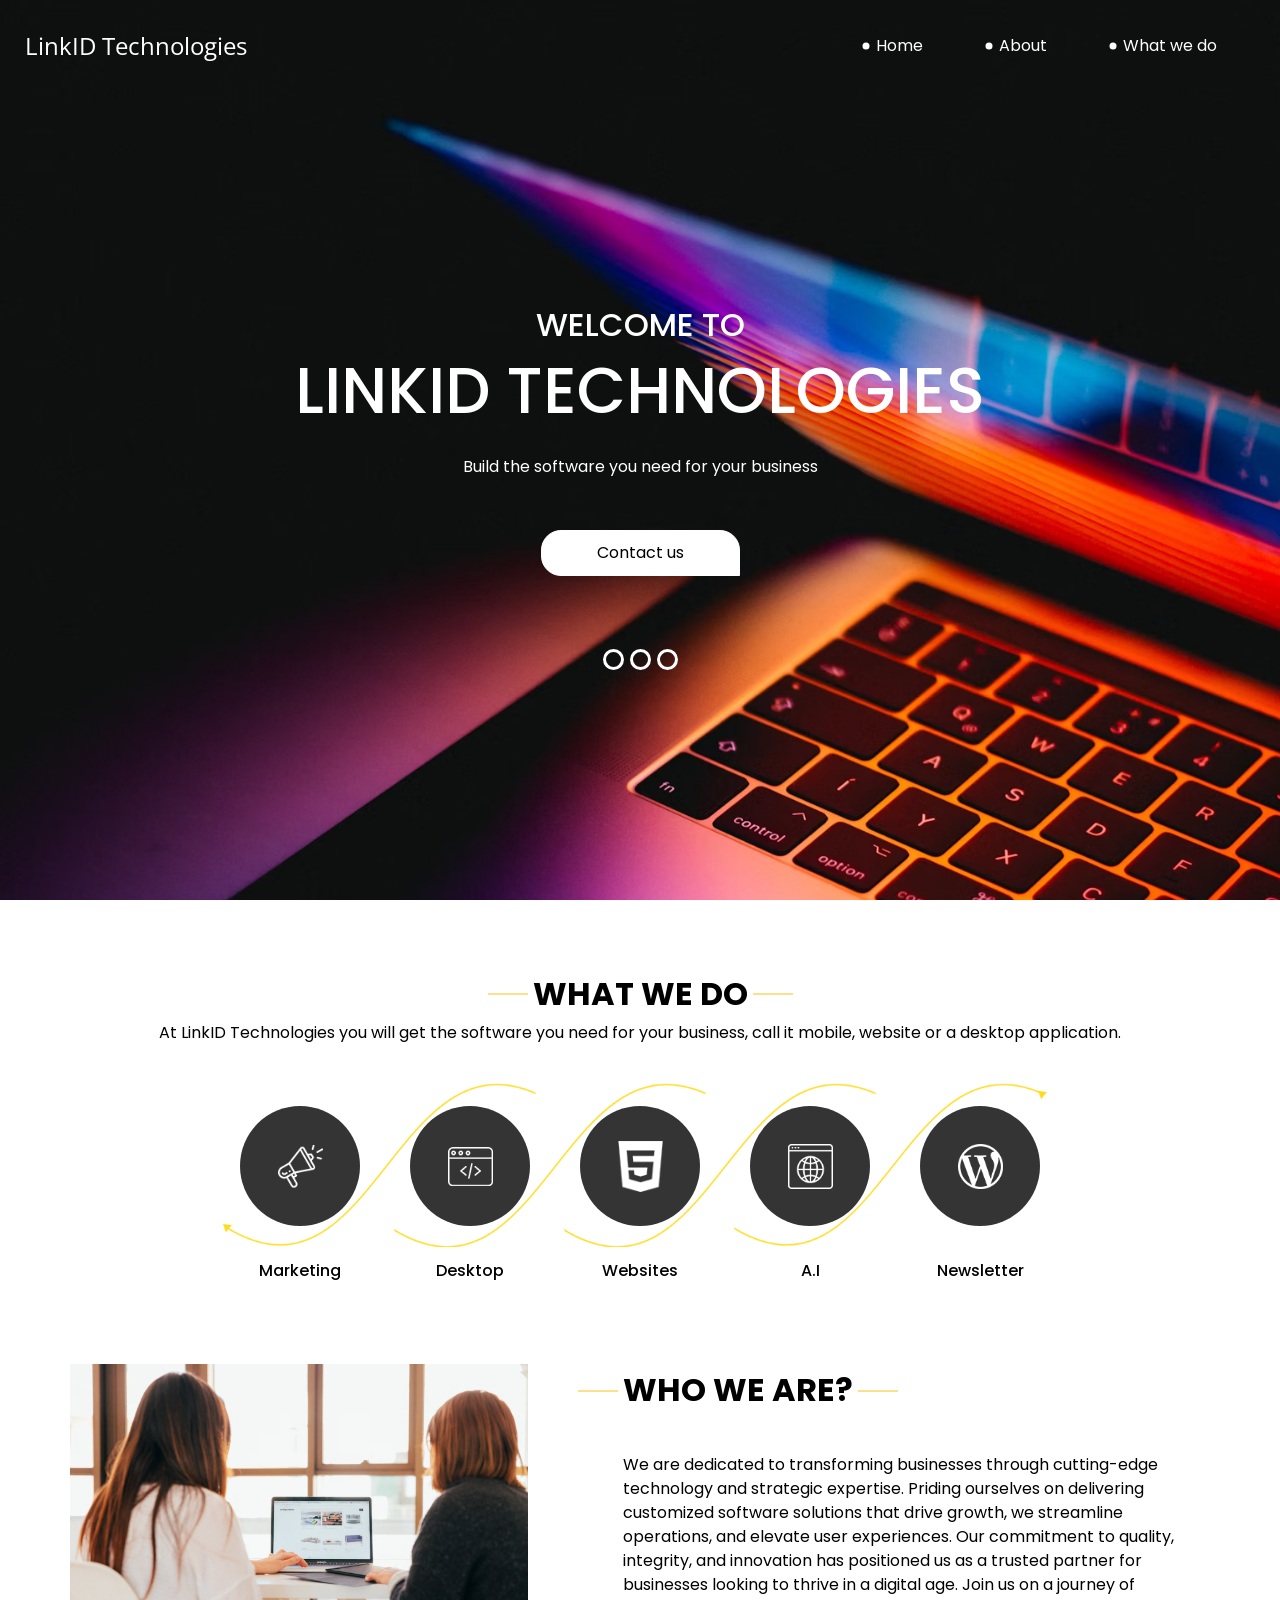
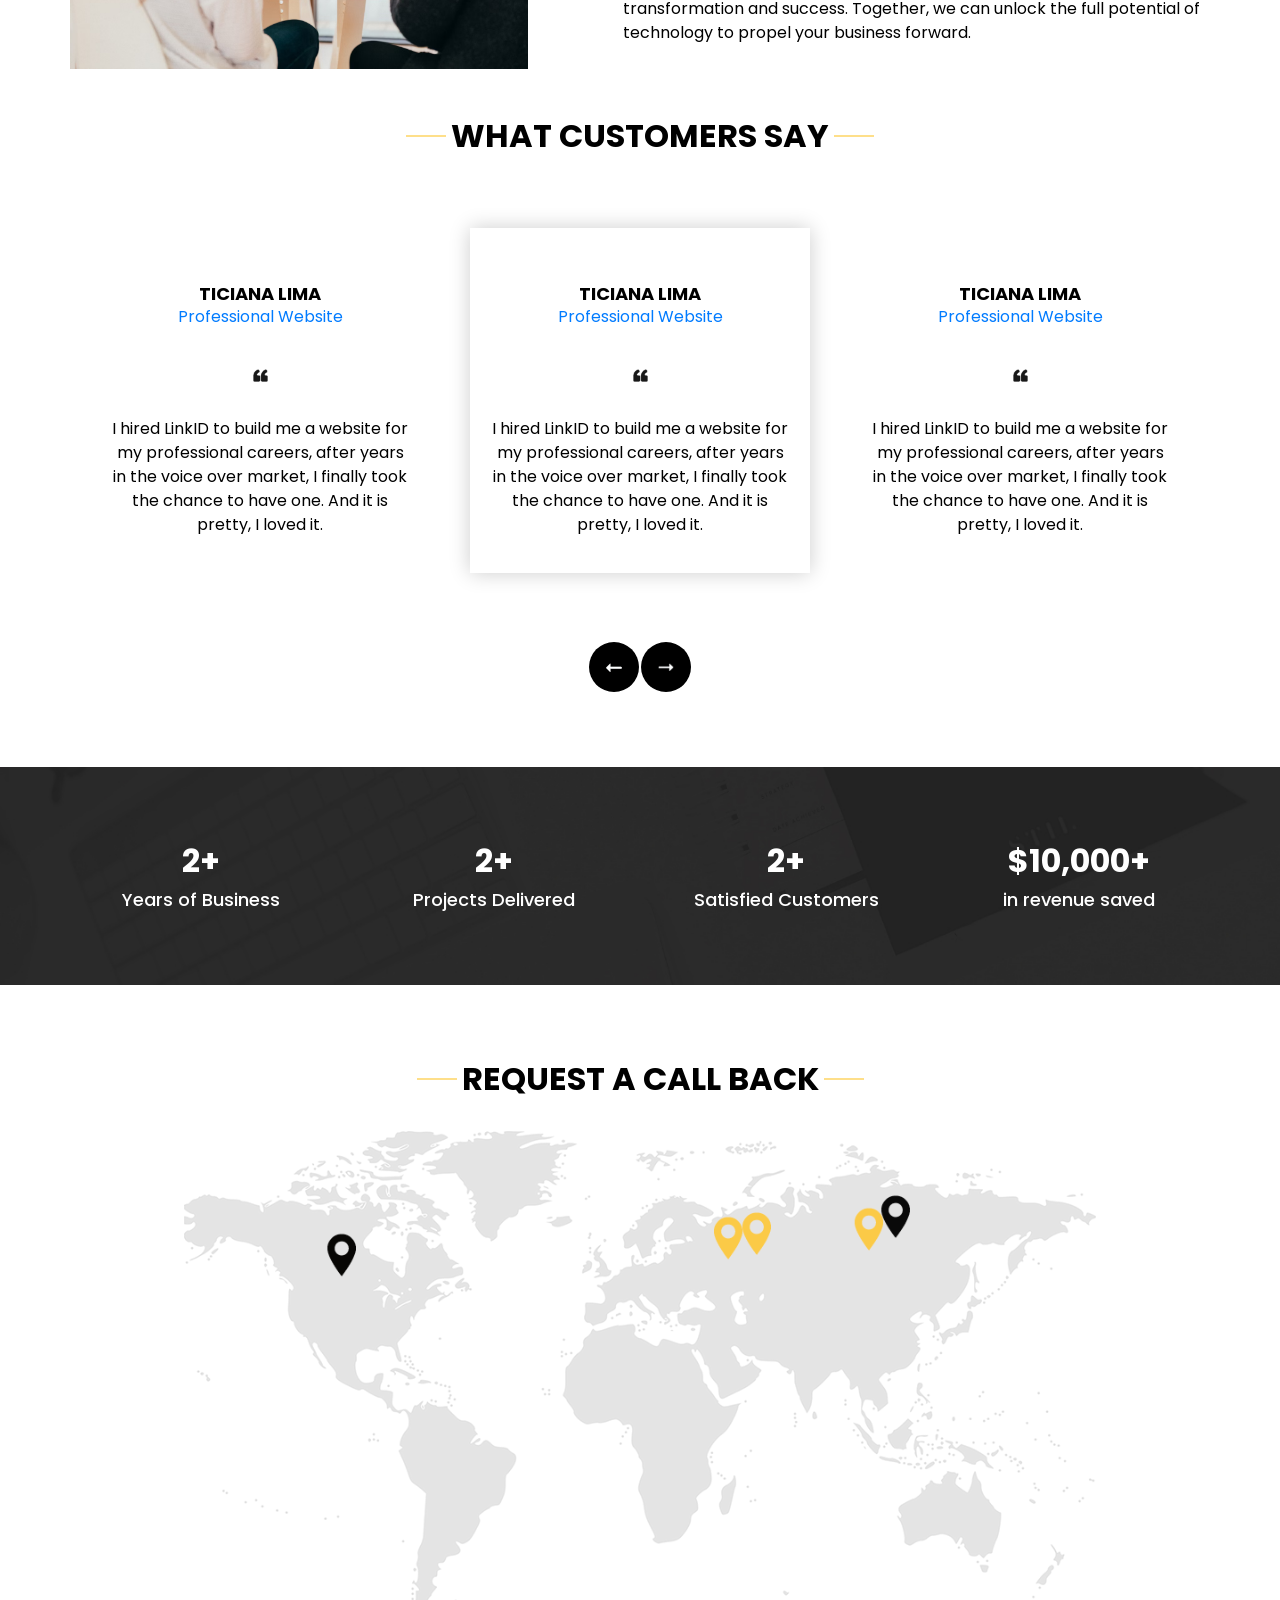
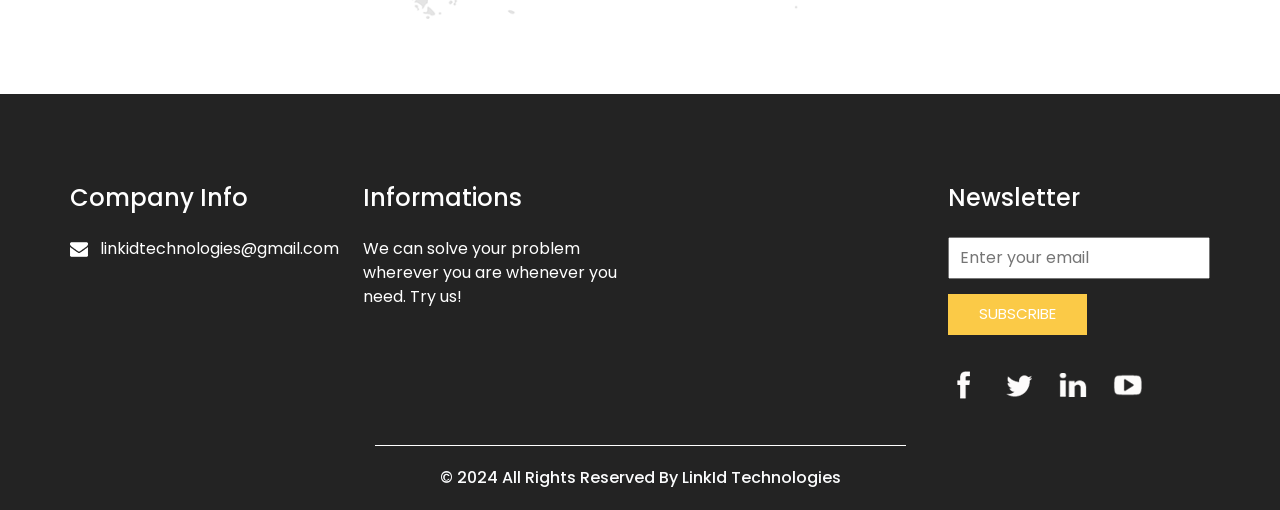
<file: index.html>
<!DOCTYPE html>
<html>

<head>
  <!-- Basic -->
  <meta charset="utf-8" />
  <meta http-equiv="X-UA-Compatible" content="IE=edge" />
  <!-- Mobile Metas -->
  <meta name="viewport" content="width=device-width, initial-scale=1, shrink-to-fit=no" />
  <!-- Site Metas -->
  <meta name="keywords" content="" />
  <meta name="description" content="" />
  <meta name="author" content="" />

  <title>LinkID Technologies</title>

  <!-- slider stylesheet -->
  <!-- slider stylesheet -->
  <link rel="stylesheet" type="text/css" href="https://cdnjs.cloudflare.com/ajax/libs/OwlCarousel2/2.3.4/assets/owl.carousel.min.css" />

  <!-- bootstrap core css -->
  <link rel="stylesheet" type="text/css" href="css/bootstrap.css" />

  <!-- fonts style -->
  <link href="https://fonts.googleapis.com/css?family=Open+Sans:400,700|Poppins:400,700&display=swap" rel="stylesheet">
  <!-- Custom styles for this template -->
  <link href="css/style.css" rel="stylesheet" />
  <!-- responsive style -->
  <link href="css/responsive.css" rel="stylesheet" />
</head>

<body>
  <div class="hero_area">
    <!-- header section strats -->
    <header class="header_section">
      <div class="container-fluid">
        <nav class="navbar navbar-expand-lg custom_nav-container pt-3">
          <a class="navbar-brand" href="index.html">
            <span>
              LinkID Technologies
            </span>
          </a>
          <button class="navbar-toggler" type="button" data-toggle="collapse" data-target="#navbarSupportedContent" aria-controls="navbarSupportedContent" aria-expanded="false" aria-label="Toggle navigation">
            <span class="navbar-toggler-icon"></span>
          </button>

          <div class="collapse navbar-collapse" id="navbarSupportedContent">
            <div class="d-flex ml-auto flex-column flex-lg-row align-items-center">
              <ul class="navbar-nav  ">
                <li class="nav-item active">
                  <a class="nav-link" href="index.html">Home <span class="sr-only">(current)</span></a>
                </li>
                <li class="nav-item">
                  <a class="nav-link" href="#who_section_id"> About </a>
                </li>
                <li class="nav-item">
                  <a class="nav-link" href="#do_section_id"> What we do </a>
                </li>
                <!-- <li class="nav-item">
                  <a class="nav-link" href="portfolio.html"> Portfolio </a>
                </li> -->
                <!-- <li class="nav-item">
                  <a class="nav-link" href="contact.html">Contact us</a>
                </li> -->
              </ul>
              <!-- <div class="user_option">
                <a href="">
                  <img src="images/user.png" alt="">
                </a>
                <form class="form-inline my-2 my-lg-0 ml-0 ml-lg-4 mb-3 mb-lg-0">
                  <button class="btn  my-2 my-sm-0 nav_search-btn" type="submit"></button>
                </form>
              </div> -->
            </div>
          </div>
        </nav>
      </div>
    </header>
    <!-- end header section -->
    <!-- slider section -->
    <section class=" slider_section position-relative">
      <div class="container">
        <div id="carouselExampleIndicators" class="carousel slide" data-ride="carousel">
          <ol class="carousel-indicators">
            <li data-target="#carouselExampleIndicators" data-slide-to="0" class="active"></li>
            <li data-target="#carouselExampleIndicators" data-slide-to="1"></li>
            <li data-target="#carouselExampleIndicators" data-slide-to="2"></li>
          </ol>
          <div class="carousel-inner">
            <div class="carousel-item active">
              <div class="row">
                <div class="col">
                  <div class="detail-box">
                    <div>
                      <h2>
                        Welcome to
                      </h2>
                      <h1>
                        LinkID Technologies
                      </h1>
                      <p>
                        Build the software you need for your business
                      </p>
                      <div class="">
                        <a href="">
                          Contact us
                        </a>
                      </div>
                    </div>
                  </div>
                </div>
              </div>
            </div>
          <!-- Repeat the carrousel items for more -->
          </div>
        </div>

      </div>
    </section>
    <!-- end slider section -->
  </div>

  <!-- do section -->

  <section id="do_section_id" class="do_section layout_padding">
    <div class="container">
      <div class="heading_container">
        <h2>
          What we do
        </h2>
        <p>
          At LinkID Technologies you will get the software you need for your business, call it mobile, website or a desktop application.
        </p>
      </div>
      <div class="do_container">
        <div class="box arrow-start arrow_bg">
          <div class="img-box">
            <img src="images/d-1.png" alt="">
          </div>
          <div class="detail-box">
            <h6>
              Marketing
            </h6>
          </div>
        </div>
        <div class="box arrow-middle arrow_bg">
          <div class="img-box">
            <img src="images/d-2.png" alt="">
          </div>
          <div class="detail-box">
            <h6>
              Desktop
            </h6>
          </div>
        </div>
        <div class="box arrow-middle arrow_bg">
          <div class="img-box">
            <img src="images/d-3.png" alt="">
          </div>
          <div class="detail-box">
            <h6>
              Websites
            </h6>
          </div>
        </div>
        <div class="box arrow-end arrow_bg">
          <div class="img-box">
            <img src="images/d-4.png" alt="">
          </div>
          <div class="detail-box">
            <h6>
              A.I
            </h6>
          </div>
        </div>
        <div class="box">
          <div class="img-box">
            <img src="images/d-5.png" alt="">
          </div>
          <div class="detail-box">
            <h6>
              Newsletter
            </h6>
          </div>
        </div>
      </div>
    </div>
  </section>

  <!-- end do section -->

  <!-- who section -->

  <section id="who_section_id" class="who_section ">
    <div class="container">
      <div class="row">
        <div class="col-md-5">
          <div class="img-box">
            <img src="images/people-looking-at-screen.avif" alt="">
          </div>
        </div>
        <div class="col-md-7">
          <div class="detail-box">
            <div class="heading_container">
              <h2>
                WHO WE ARE?
              </h2>
            </div>
            <p>
              We are dedicated to transforming businesses through cutting-edge technology and strategic expertise.
              Priding ourselves on delivering customized software solutions that drive growth, we streamline operations, and elevate user experiences. 
              Our commitment to quality, integrity, and innovation has positioned us as a trusted partner for businesses looking to thrive in a digital age.
              Join us on a journey of transformation and success. 
              Together, we can unlock the full potential of technology to propel your business forward.
            </p>
            <div>
              <!-- <a href="">
                Read More
              </a> -->
            </div>
          </div>
        </div>
      </div>
    </div>
  </section>

  <!-- end who section -->


  <!-- work section -->
  <!-- <section class="work_section layout_padding">
    <div class="container">
      <div class="heading_container">
        <h2>
          CREATIVE WORKS
        </h2>
        <p>
          consectetur adipiscing elit, sed do eiusmod tempor incididunt ut labore et dolore magna aliqua. Ut enim ad
          minim veniam, quis nostrud exercitation
        </p>
      </div>
      <div class="work_container layout_padding2">
        <div class="box b-1">
          <img src="images/w-1.png" alt="">
        </div>
        <div class="box b-2">
          <img src="images/w-2.png" alt="">

        </div>
        <div class="box b-3">
          <img src="images/w-3.png" alt="">

        </div>
        <div class="box b-4">
          <img src="images/w-4.png" alt="">

        </div>
      </div>
    </div>
  </section> -->

  <!-- end work section -->

  <!-- client section -->
  <br>  <br> 
  <section class="client_section">
    <div class="container">
      <div class="heading_container">
        <h2>
          WHAT CUSTOMERS SAY
        </h2>
      </div>
      <div class="carousel-wrap ">
        <div class="owl-carousel">
          <div class="item">
            <div class="box">
              <div class="img-box">
                <!-- <img src="images/c-1.png" alt=""> -->
              </div>
              <div class="detail-box">
                <h5> Ticiana Lima <br>
                  <span>
                    <a href="https://ticianalima.com" target="_blank"> Professional Website </a>
                  </span>
                </h5>
                <img src="images/quote.png" alt="">
                <p>
                  I hired LinkID to build me a website for my professional careers, after years in the voice over market, I finally took the chance to have one. And it is pretty, I loved it.
                </p>
              </div>
            </div>
          </div>
          <!--
          <div class="item">
            <div class="box">
              <div class="img-box">
                <img src="images/c-2.png" alt="">
              </div>
              <div class="detail-box">
                <h5> Antheros <br>
                  <span>
                    Device Management System
                  </span>
                </h5>
                <img src="images/quote.png" alt="">
                <p>
                  We looked out for LinkID for a device management system, the company had a short time notice to develop the software and yet they were capable of doing so. I'm pretty satisfied.
                </p>
              </div>
            </div>
          </div>
          <div class="item">
            <div class="box">
              <div class="img-box">
                <img src="images/c-3.png" alt="">
              </div>
              <div class="detail-box">
                <h5>
                  Tempor incididunt <br>
                  <span>
                    Dipiscing elit
                  </span>
                </h5>
                <img src="images/quote.png" alt="">
                <p>
                  Dipiscing elit, sed do eiusmod tempor incididunt ut labore et dolore magna aliqua. Ut enim ad minim
                </p>
              </div>
            </div>
          </div> -->
        </div>
      </div>
    </div>
  </section>

  <!-- end client section -->

  <!-- target section -->
  <section class="target_section layout_padding2">
    <div class="container">
      <div class="row">
        <div class="col-md-3 col-sm-6">
          <div class="detail-box">
            <h2>
              2+
            </h2>
            <h5>
              Years of Business
            </h5>
          </div>
        </div>
        <div class="col-md-3 col-sm-6">
          <div class="detail-box">
            <h2>
              2+
            </h2>
            <h5>
              Projects Delivered
            </h5>
          </div>
        </div>
        <div class="col-md-3 col-sm-6">
          <div class="detail-box">
            <h2>
              2+
            </h2>
            <h5>
              Satisfied Customers
            </h5>
          </div>
        </div>
        <div class="col-md-3 col-sm-6">
          <div class="detail-box">
            <h2>
              $10,000+
            </h2>
            <h5>
              in revenue saved
            </h5>
          </div>
        </div>
      </div>
    </div>
  </section>

  <!-- end target section -->


  <!-- contact section -->

  <section class="contact_section layout_padding">
    <div class="container">

      <div class="heading_container">
        <h2>
          Request A Call Back
        </h2>
      </div>
      <!-- <div class="">
        <div class="">
          <div class="row">
            <div class="col-md-9 mx-auto">
              <div class="contact-form">
                <form action="">
                  <div>
                    <input type="text" placeholder="Full Name ">
                  </div>
                  <div>
                    <input type="text" placeholder="Phone Number">
                  </div>
                  <div>
                    <input type="email" placeholder="Email Address">
                  </div>
                  <div>
                    <input type="text" placeholder="Message" class="input_message">
                  </div>
                  <div class="d-flex justify-content-center">
                    <button type="submit" class="btn_on-hover">
                      Send
                    </button>
                  </div>
                </form>
              </div>
            </div>
          </div>
        </div>
      </div> -->
      <div class="map_img-box">
        <img src="images/map-img.png" alt="">
      </div>
    </div>
  </section>

  <script async src="https://pagead2.googlesyndication.com/pagead/js/adsbygoogle.js?client=ca-pub-5070538055350311"
  crossorigin="anonymous"></script>
  <!-- end contact section -->


  <!-- info section -->
  <section class="info_section ">
    <div class="container">
      <div class="row">
        <div class="col-md-3">
          <div class="info_contact">
            <h5>
              Company Info
            </h5>
            <!-- <div>
              <div class="img-box">
                <img src="images/location-white.png" width="18px" alt="">
              </div>
              <p>
                Address
              </p>
            </div> -->
            <!-- <div>
              <div class="img-box">
                <img src="images/telephone-white.png" width="12px" alt="">
              </div>
              <p>
                +55 88 9 9669 2296
              </p>
            </div> -->
            <div>
              <div class="img-box">
                <img src="images/envelope-white.png" width="18px" alt="">
              </div>
              <p>
                linkidtechnologies@gmail.com
              </p>
            </div>
          </div>
        </div>
        <div class="col-md-3">
          <div class="info_info">
            <h5>
              Informations
            </h5>
            <p>
              We can solve your problem wherever you are whenever you need. Try us!
            </p>
          </div>
        </div>

        <div class="col-md-3">
          <!-- <div class="info_insta">
            <h5>
              Instagram
            </h5>
            <div class="insta_container">
              <div>
                <a href="">
                  <div class="insta-box b-1">
                    <img src="images/insta.png" alt="">
                  </div>
                </a>
                <a href="">
                  <div class="insta-box b-2">
                    <img src="images/insta.png" alt="">
                  </div>
                </a>
              </div>

              <div>
                <a href="">
                  <div class="insta-box b-3">
                    <img src="images/insta.png" alt="">
                  </div>
                </a>
                <a href="">
                  <div class="insta-box b-4">
                    <img src="images/insta.png" alt="">
                  </div>
                </a>
              </div>
              <div>
                <a href="">
                  <div class="insta-box b-3">
                    <img src="images/insta.png" alt="">
                  </div>
                </a>
                <a href="">
                  <div class="insta-box b-4">
                    <img src="images/insta.png" alt="">
                  </div>
                </a>
              </div>
            </div>
          </div> -->
        </div>
        <div class="col-md-3">
          <div class="info_form ">
            <h5>
              Newsletter
            </h5>
            <form action="">
              <input type="email" placeholder="Enter your email">
              <button>
                Subscribe
              </button>
            </form>
            <div class="social_box">
              <a href="">
                <img src="images/fb.png" alt="">
              </a>
              <a href="">
                <img src="images/twitter.png" alt="">
              </a>
              <a href="">
                <img src="images/linkedin.png" alt="">
              </a>
              <a href="">
                <img src="images/youtube.png" alt="">
              </a>
            </div>
          </div>
        </div>
      </div>
    </div>
  </section>

  <!-- end info_section -->
  

  <!-- footer section -->
  <section class="container-fluid footer_section">
    <p>
      &copy; 2024 All Rights Reserved By LinkId Technologies
    </p>
  </section>
  <!-- footer section -->

  <script type="text/javascript" src="js/jquery-3.4.1.min.js"></script>
  <script type="text/javascript" src="js/bootstrap.js"></script>
  <script type="text/javascript" src="https://cdnjs.cloudflare.com/ajax/libs/OwlCarousel2/2.3.4/owl.carousel.min.js">
  </script>
  <!-- owl carousel script 
    -->
  <script type="text/javascript">
    $(".owl-carousel").owlCarousel({
      loop: true,
      margin: 0,
      navText: [],
      center: true,
      autoplay: true,
      autoplayHoverPause: true,
      responsive: {
        0: {
          items: 1
        },
        1000: {
          items: 3
        }
      }
    });
  </script>
  <!-- end owl carousel script -->

</body>

</html>
</file>
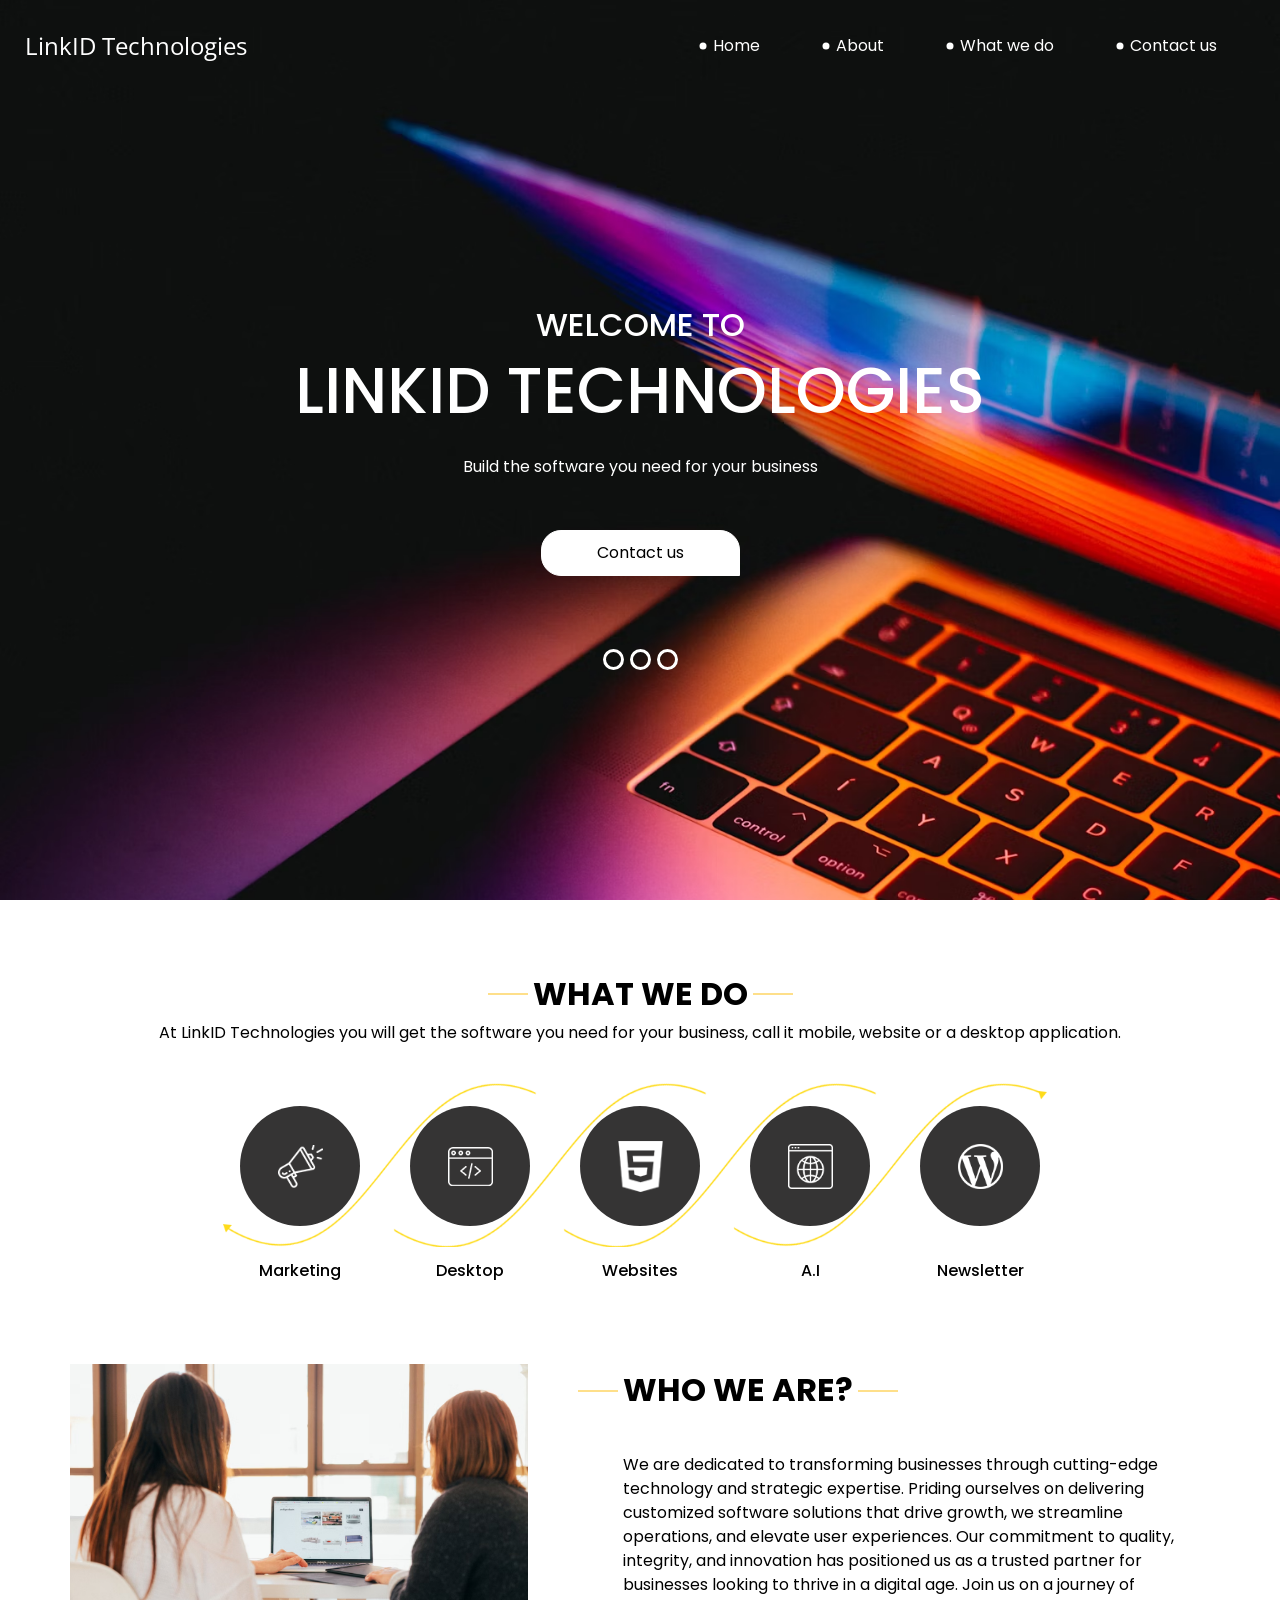
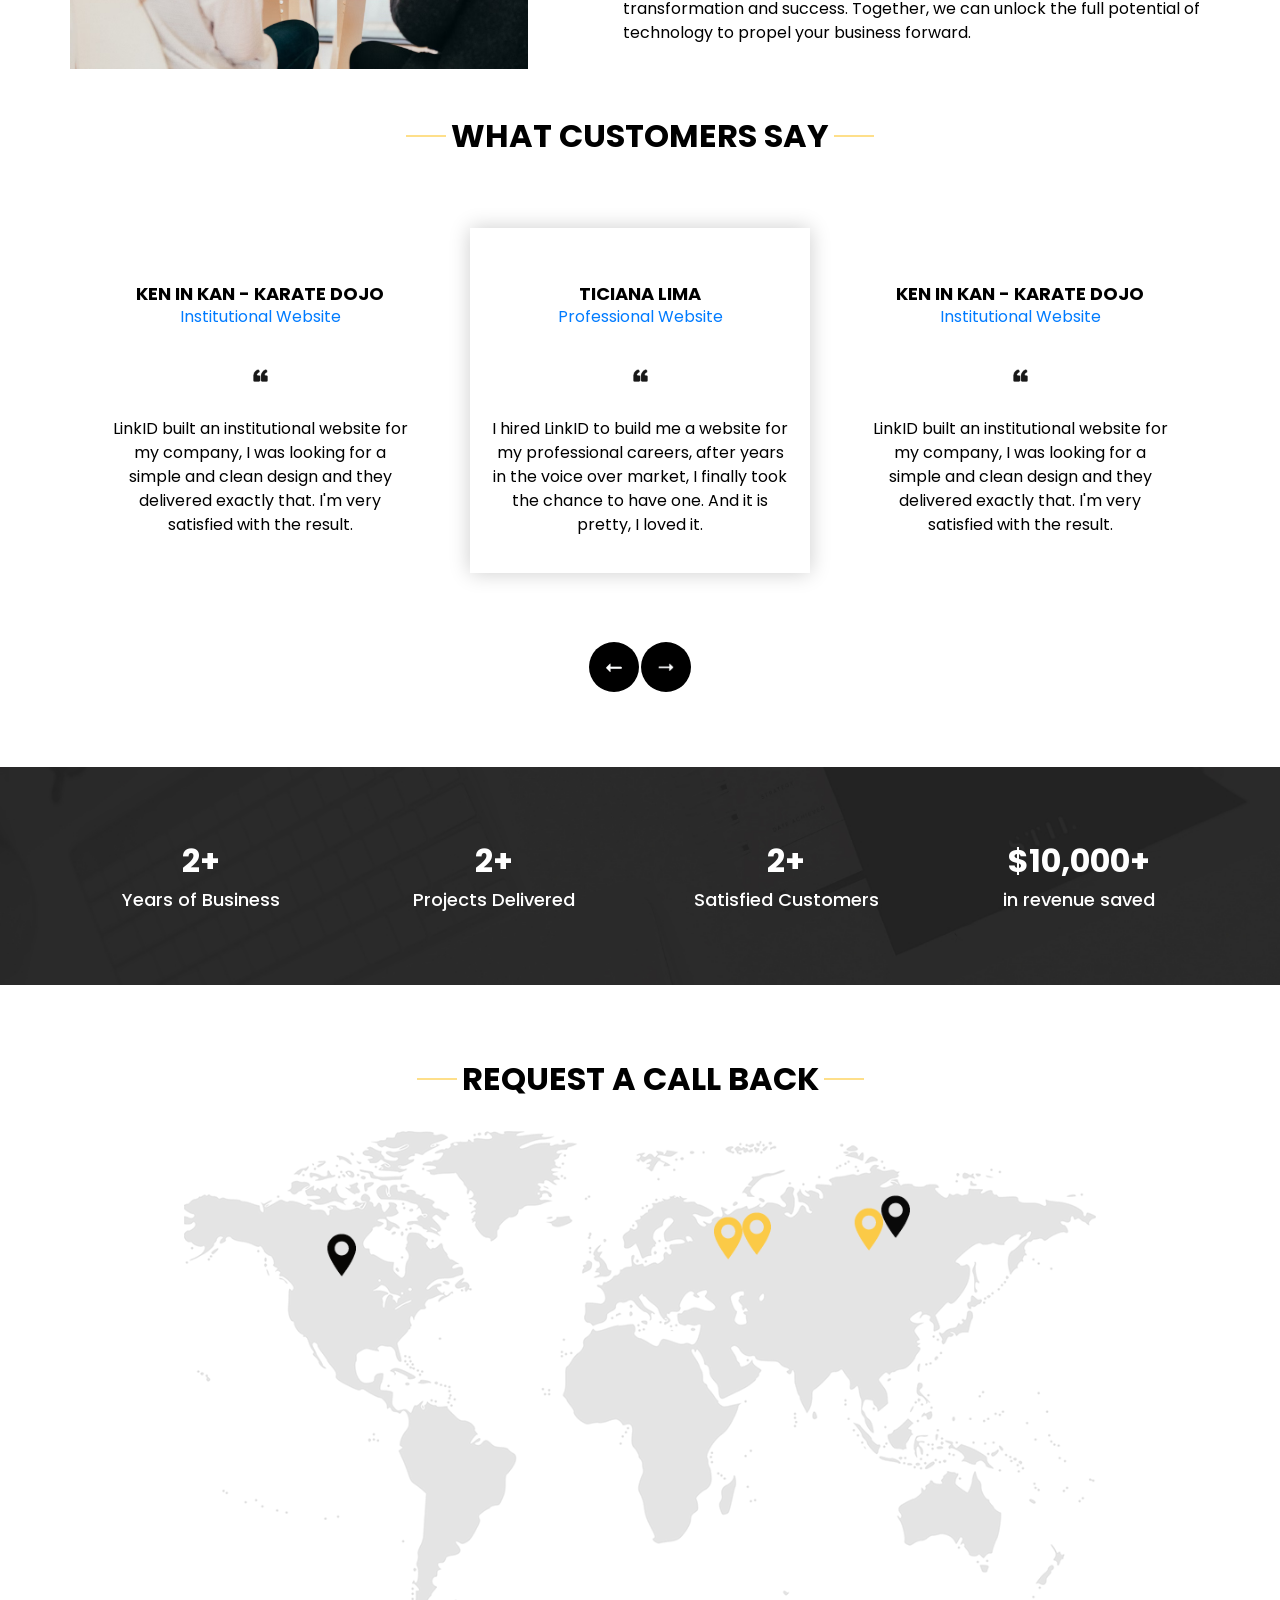
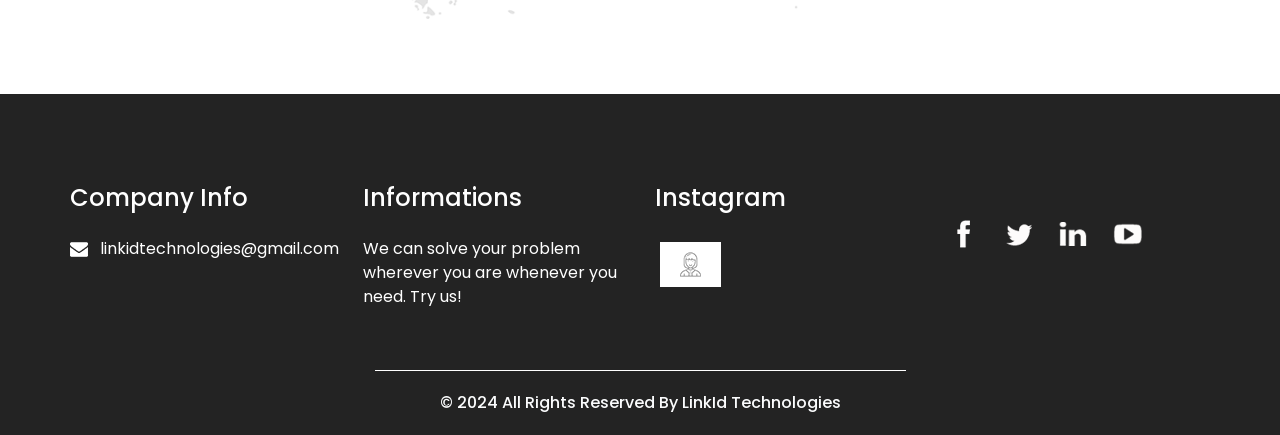
<file: frontend/index.html>
<!DOCTYPE html>
<html>

<head>
  <!-- Basic -->
  <meta charset="utf-8" />
  <meta http-equiv="X-UA-Compatible" content="IE=edge" />
  <!-- Mobile Metas -->
  <meta name="viewport" content="width=device-width, initial-scale=1, shrink-to-fit=no" />
  <!-- Site Metas -->
  <meta name="keywords" content="" />
  <meta name="description" content="" />
  <meta name="author" content="" />

  <title>LinkID Technologies</title>

  <!-- slider stylesheet -->
  <!-- slider stylesheet -->
  <link rel="stylesheet" type="text/css" href="https://cdnjs.cloudflare.com/ajax/libs/OwlCarousel2/2.3.4/assets/owl.carousel.min.css" />

  <!-- bootstrap core css -->
  <link rel="stylesheet" type="text/css" href="css/bootstrap.css" />

  <!-- fonts style -->
  <link href="https://fonts.googleapis.com/css?family=Open+Sans:400,700|Poppins:400,700&display=swap" rel="stylesheet">
  <!-- Custom styles for this template -->
  <link href="css/style.css" rel="stylesheet" />
  <!-- responsive style -->
  <link href="css/responsive.css" rel="stylesheet" />
</head>

<body>
  <div class="hero_area">
    <!-- header section strats -->
    <header class="header_section">
      <div class="container-fluid">
        <nav class="navbar navbar-expand-lg custom_nav-container pt-3">
          <a class="navbar-brand" href="index.html">
            <span>
              LinkID Technologies
            </span>
          </a>
          <button class="navbar-toggler" type="button" data-toggle="collapse" data-target="#navbarSupportedContent" aria-controls="navbarSupportedContent" aria-expanded="false" aria-label="Toggle navigation">
            <span class="navbar-toggler-icon"></span>
          </button>

          <div class="collapse navbar-collapse" id="navbarSupportedContent">
            <div class="d-flex ml-auto flex-column flex-lg-row align-items-center">
              <ul class="navbar-nav  ">
                <li class="nav-item active">
                  <a class="nav-link" href="index.html">Home <span class="sr-only">(current)</span></a>
                </li>
                <li class="nav-item">
                  <a class="nav-link" href="#who_section_id"> About </a>
                </li>
                <li class="nav-item">
                  <a class="nav-link" href="#do_section_id"> What we do </a>
                </li>
                <!-- <li class="nav-item">
                  <a class="nav-link" href="portfolio.html"> Portfolio </a>
                </li> -->
                <li class="nav-item">
                  <a class="nav-link" href="contact.html">Contact us</a>
                </li>
              </ul>
              <!-- <div class="user_option">
                <a href="">
                  <img src="images/user.png" alt="">
                </a>
                <form class="form-inline my-2 my-lg-0 ml-0 ml-lg-4 mb-3 mb-lg-0">
                  <button class="btn  my-2 my-sm-0 nav_search-btn" type="submit"></button>
                </form>
              </div> -->
            </div>
          </div>
        </nav>
      </div>
    </header>
    <!-- end header section -->
    <!-- slider section -->
    <section class=" slider_section position-relative">
      <div class="container">
        <div id="carouselExampleIndicators" class="carousel slide" data-ride="carousel">
          <ol class="carousel-indicators">
            <li data-target="#carouselExampleIndicators" data-slide-to="0" class="active"></li>
            <li data-target="#carouselExampleIndicators" data-slide-to="1"></li>
            <li data-target="#carouselExampleIndicators" data-slide-to="2"></li>
          </ol>
          <div class="carousel-inner">
            <div class="carousel-item active">
              <div class="row">
                <div class="col">
                  <div class="detail-box">
                    <div>
                      <h2>
                        Welcome to
                      </h2>
                      <h1>
                        LinkID Technologies
                      </h1>
                      <p>
                        Build the software you need for your business
                      </p>
                      <div class="">
                        <a href="contact.html">
                          Contact us
                        </a>
                      </div>
                    </div>
                  </div>
                </div>
              </div>
            </div>
          <!-- Repeat the carrousel items for more -->
          </div>
        </div>

      </div>
    </section>
    <!-- end slider section -->
  </div>

  <!-- do section -->

  <section id="do_section_id" class="do_section layout_padding">
    <div class="container">
      <div class="heading_container">
        <h2>
          What we do
        </h2>
        <p>
          At LinkID Technologies you will get the software you need for your business, call it mobile, website or a desktop application.
        </p>
      </div>
      <div class="do_container">
        <div class="box arrow-start arrow_bg">
          <div class="img-box">
            <img src="images/d-1.png" alt="">
          </div>
          <div class="detail-box">
            <h6>
              Marketing
            </h6>
          </div>
        </div>
        <div class="box arrow-middle arrow_bg">
          <div class="img-box">
            <img src="images/d-2.png" alt="">
          </div>
          <div class="detail-box">
            <h6>
              Desktop
            </h6>
          </div>
        </div>
        <div class="box arrow-middle arrow_bg">
          <div class="img-box">
            <img src="images/d-3.png" alt="">
          </div>
          <div class="detail-box">
            <h6>
              Websites
            </h6>
          </div>
        </div>
        <div class="box arrow-end arrow_bg">
          <div class="img-box">
            <img src="images/d-4.png" alt="">
          </div>
          <div class="detail-box">
            <h6>
              A.I
            </h6>
          </div>
        </div>
        <div class="box">
          <div class="img-box">
            <img src="images/d-5.png" alt="">
          </div>
          <div class="detail-box">
            <h6>
              Newsletter
            </h6>
          </div>
        </div>
      </div>
    </div>
  </section>

  <!-- end do section -->

  <!-- who section -->

  <section id="who_section_id" class="who_section ">
    <div class="container">
      <div class="row">
        <div class="col-md-5">
          <div class="img-box">
            <img src="images/people-looking-at-screen.avif" alt="">
          </div>
        </div>
        <div class="col-md-7">
          <div class="detail-box">
            <div class="heading_container">
              <h2>
                WHO WE ARE?
              </h2>
            </div>
            <p>
              We are dedicated to transforming businesses through cutting-edge technology and strategic expertise.
              Priding ourselves on delivering customized software solutions that drive growth, we streamline operations, and elevate user experiences. 
              Our commitment to quality, integrity, and innovation has positioned us as a trusted partner for businesses looking to thrive in a digital age.
              Join us on a journey of transformation and success. 
              Together, we can unlock the full potential of technology to propel your business forward.
            </p>
            <div>
              <!-- <a href="">
                Read More
              </a> -->
            </div>
          </div>
        </div>
      </div>
    </div>
  </section>

  <!-- end who section -->


  <!-- work section -->
  <!-- <section class="work_section layout_padding">
    <div class="container">
      <div class="heading_container">
        <h2>
          CREATIVE WORKS
        </h2>
        <p>
          consectetur adipiscing elit, sed do eiusmod tempor incididunt ut labore et dolore magna aliqua. Ut enim ad
          minim veniam, quis nostrud exercitation
        </p>
      </div>
      <div class="work_container layout_padding2">
        <div class="box b-1">
          <img src="images/w-1.png" alt="">
        </div>
        <div class="box b-2">
          <img src="images/w-2.png" alt="">

        </div>
        <div class="box b-3">
          <img src="images/w-3.png" alt="">

        </div>
        <div class="box b-4">
          <img src="images/w-4.png" alt="">

        </div>
      </div>
    </div>
  </section> -->

  <!-- end work section -->

  <!-- client section -->
  <br>  <br> 
  <section class="client_section">
    <div class="container">
      <div class="heading_container">
        <h2>
          WHAT CUSTOMERS SAY
        </h2>
      </div>
      <div class="carousel-wrap ">
        <div class="owl-carousel">
          <div class="item">
            <div class="box">
              <div class="img-box">
                <!-- <img src="images/c-1.png" alt=""> -->
              </div>
              <div class="detail-box">
                <h5> Ticiana Lima <br>
                  <span>
                    <a href="https://ticianalima.com" target="_blank"> Professional Website </a>
                  </span>
                </h5>
                <img src="images/quote.png" alt="">
                <p>
                  I hired LinkID to build me a website for my professional careers, after years in the voice over market, I finally took the chance to have one. And it is pretty, I loved it.
                </p>
              </div>
            </div>
          </div>
          <div class="item">
            <div class="box">
              <div class="img-box">
                <!-- <img src="images/c-1.png" alt=""> -->
              </div>
              <div class="detail-box">
                <h5> Ken In Kan - Karate Dojo<br>
                  <span>
                    <a href="https://keninkan.com.br" target="_blank"> Institutional Website </a>
                  </span>
                </h5>
                <img src="images/quote.png" alt="">
                <p>
                  LinkID built an institutional website for my company, I was looking for a simple and clean design and they delivered exactly that. I'm very satisfied with the result.
                </p>
              </div>
            </div>
          </div>
          <!--
          <div class="item">
            <div class="box">
              <div class="img-box">
                <img src="images/c-2.png" alt="">
              </div>
              <div class="detail-box">
                <h5> Antheros <br>
                  <span>
                    Device Management System
                  </span>
                </h5>
                <img src="images/quote.png" alt="">
                <p>
                  We looked out for LinkID for a device management system, the company had a short time notice to develop the software and yet they were capable of doing so. I'm pretty satisfied.
                </p>
              </div>
            </div>
          </div>
          <div class="item">
            <div class="box">
              <div class="img-box">
                <img src="images/c-3.png" alt="">
              </div>
              <div class="detail-box">
                <h5>
                  Tempor incididunt <br>
                  <span>
                    Dipiscing elit
                  </span>
                </h5>
                <img src="images/quote.png" alt="">
                <p>
                  Dipiscing elit, sed do eiusmod tempor incididunt ut labore et dolore magna aliqua. Ut enim ad minim
                </p>
              </div>
            </div>
          </div> -->
        </div>
      </div>
    </div>
  </section>

  <!-- end client section -->

  <!-- target section -->
  <section class="target_section layout_padding2">
    <div class="container">
      <div class="row">
        <div class="col-md-3 col-sm-6">
          <div class="detail-box">
            <h2>
              2+
            </h2>
            <h5>
              Years of Business
            </h5>
          </div>
        </div>
        <div class="col-md-3 col-sm-6">
          <div class="detail-box">
            <h2>
              2+
            </h2>
            <h5>
              Projects Delivered
            </h5>
          </div>
        </div>
        <div class="col-md-3 col-sm-6">
          <div class="detail-box">
            <h2>
              2+
            </h2>
            <h5>
              Satisfied Customers
            </h5>
          </div>
        </div>
        <div class="col-md-3 col-sm-6">
          <div class="detail-box">
            <h2>
              $10,000+
            </h2>
            <h5>
              in revenue saved
            </h5>
          </div>
        </div>
      </div>
    </div>
  </section>

  <!-- end target section -->


  <!-- contact section -->

  <section class="contact_section layout_padding">
    <div class="container">

      <div class="heading_container">
        <h2>
          Request A Call Back
        </h2>
      </div>
      <!-- <div class="">
        <div class="">
          <div class="row">
            <div class="col-md-9 mx-auto">
              <div class="contact-form">
                <form action="">
                  <div>
                    <input type="text" placeholder="Full Name ">
                  </div>
                  <div>
                    <input type="text" placeholder="Phone Number">
                  </div>
                  <div>
                    <input type="email" placeholder="Email Address">
                  </div>
                  <div>
                    <input type="text" placeholder="Message" class="input_message">
                  </div>
                  <div class="d-flex justify-content-center">
                    <button type="submit" class="btn_on-hover">
                      Send
                    </button>
                  </div>
                </form>
              </div>
            </div>
          </div>
        </div>
      </div> -->
      <div class="map_img-box">
        <img src="images/map-img.png" alt="">
      </div>
    </div>
  </section>

  <script async src="https://pagead2.googlesyndication.com/pagead/js/adsbygoogle.js?client=ca-pub-5070538055350311"
  crossorigin="anonymous"></script>
  <!-- end contact section -->


  <!-- info section -->
  <section class="info_section ">
    <div class="container">
      <div class="row">
        <div class="col-md-3">
          <div class="info_contact">
            <h5>
              Company Info
            </h5>
            <!-- <div>
              <div class="img-box">
                <img src="images/location-white.png" width="18px" alt="">
              </div>
              <p>
                Address
              </p>
            </div> -->
            <!-- <div>
              <div class="img-box">
                <img src="images/telephone-white.png" width="12px" alt="">
              </div>
              <p>
                +55 88 9 9669 2296
              </p>
            </div> -->
            <div>
              <div class="img-box">
                <img src="images/envelope-white.png" width="18px" alt="">
              </div>
              <p>
                linkidtechnologies@gmail.com
              </p>
            </div>
          </div>
        </div>
        <div class="col-md-3">
          <div class="info_info">
            <h5>
              Informations
            </h5>
            <p>
              We can solve your problem wherever you are whenever you need. Try us!
            </p>
          </div>
        </div>

        <div class="col-md-3">
          <div class="info_insta">
            <h5>
              Instagram
            </h5>
            <div class="insta_container">
              <!-- <div>
                <a href="">
                  <div class="insta-box b-1">
                    <img src="images/insta.png" alt="">
                  </div>
                </a>
                <a href="">
                  <div class="insta-box b-2">
                    <img src="images/insta.png" alt="">
                  </div>
                </a>
              </div>

              <div>
                <a href="">
                  <div class="insta-box b-3">
                    <img src="images/insta.png" alt="">
                  </div>
                </a>
                <a href="">
                  <div class="insta-box b-4">
                    <img src="images/insta.png" alt="">
                  </div>
                </a>
              </div> -->
              <div>
                <!-- <a href="">
                  <div class="insta-box b-3">
                    <img src="images/insta.png" alt="">
                  </div>
                </a> -->
                <a href="https://www.instagram.com/linkid.technologies/" target="_blank">
                  <div class="insta-box b-4">
                    <img src="images/insta.png" alt="">
                  </div>
                </a>
              </div>
            </div>
          </div>
        </div>
        <div class="col-md-3">
          <div class="info_form ">
            <div class="social_box">
              <a href="">
                <img src="images/fb.png" alt="">
              </a>
              <a href="">
                <img src="images/twitter.png" alt="">
              </a>
              <a href="">
                <img src="images/linkedin.png" alt="">
              </a>
              <a href="">
                <img src="images/youtube.png" alt="">
              </a>
            </div>
          </div>
        </div>
      </div>
    </div>
  </section>

  <!-- end info_section -->
  

  <!-- footer section -->
  <section class="container-fluid footer_section">
    <p>
      &copy; 2024 All Rights Reserved By LinkId Technologies
    </p>
  </section>
  <!-- footer section -->

  <script type="text/javascript" src="js/jquery-3.4.1.min.js"></script>
  <script type="text/javascript" src="js/bootstrap.js"></script>
  <script type="text/javascript" src="https://cdnjs.cloudflare.com/ajax/libs/OwlCarousel2/2.3.4/owl.carousel.min.js">
  </script>
  <!-- owl carousel script 
    -->
  <script type="text/javascript">
    $(".owl-carousel").owlCarousel({
      loop: true,
      margin: 0,
      navText: [],
      center: true,
      autoplay: true,
      autoplayHoverPause: true,
      responsive: {
        0: {
          items: 1
        },
        1000: {
          items: 3
        }
      }
    });
  </script>
  <!-- end owl carousel script -->

</body>

</html>
</file>
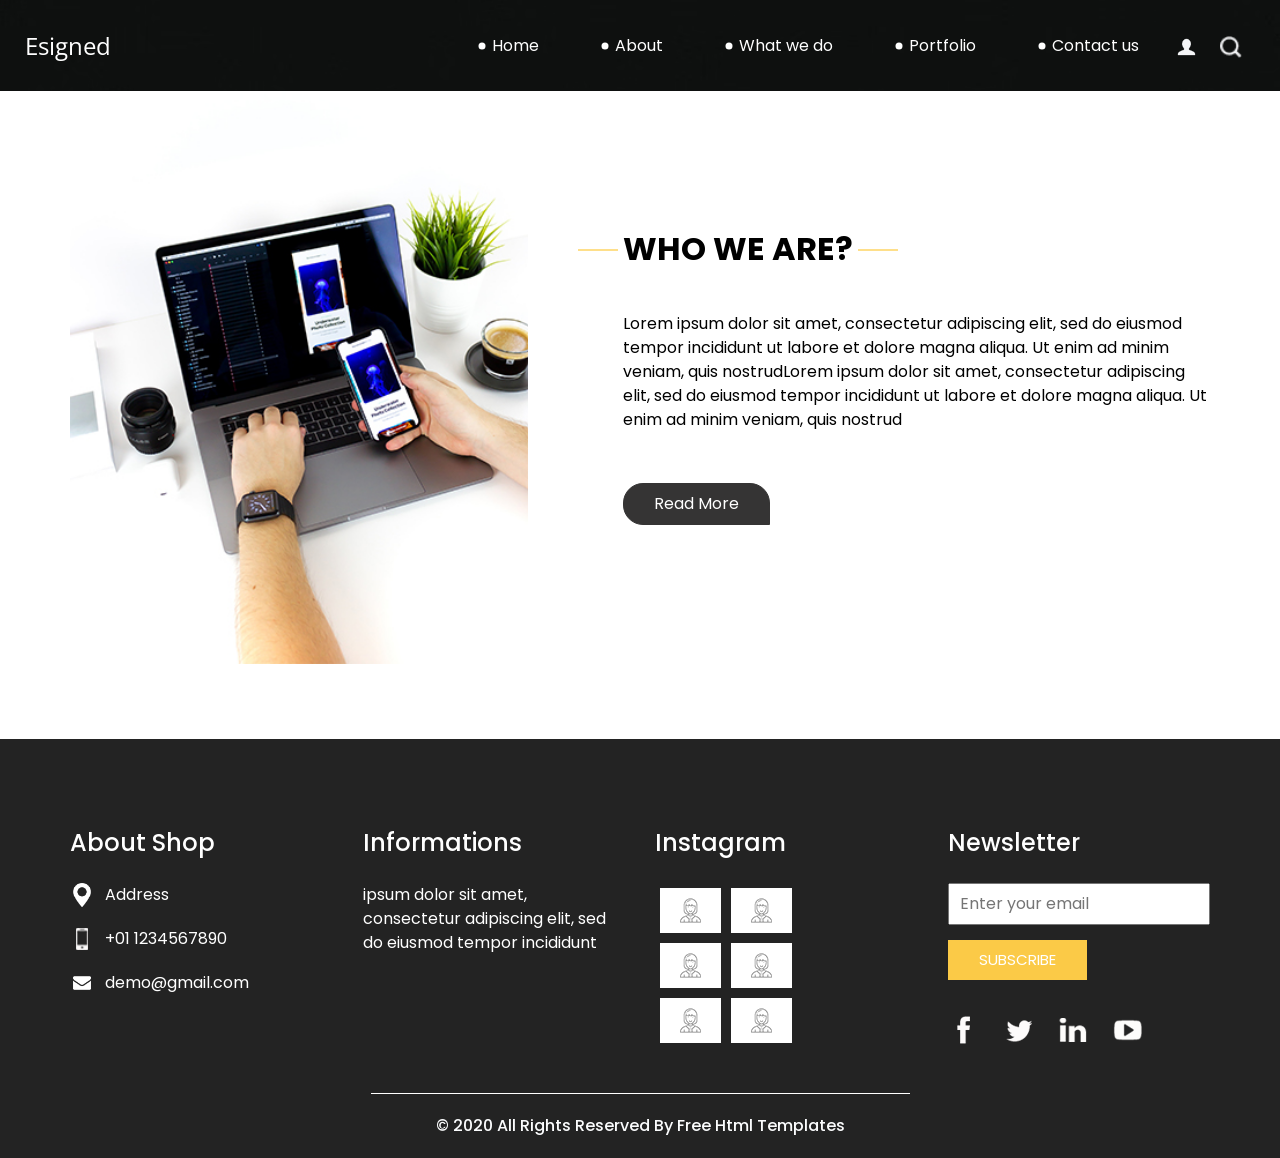
<file: about.html>
<!DOCTYPE html>
<html>

<head>
  <!-- Basic -->
  <meta charset="utf-8" />
  <meta http-equiv="X-UA-Compatible" content="IE=edge" />
  <!-- Mobile Metas -->
  <meta name="viewport" content="width=device-width, initial-scale=1, shrink-to-fit=no" />
  <!-- Site Metas -->
  <meta name="keywords" content="" />
  <meta name="description" content="" />
  <meta name="author" content="" />

  <title>Esigned</title>

  <!-- slider stylesheet -->
  <!-- slider stylesheet -->
  <link rel="stylesheet" type="text/css" href="https://cdnjs.cloudflare.com/ajax/libs/OwlCarousel2/2.3.4/assets/owl.carousel.min.css" />

  <!-- bootstrap core css -->
  <link rel="stylesheet" type="text/css" href="css/bootstrap.css" />

  <!-- fonts style -->
  <link href="https://fonts.googleapis.com/css?family=Open+Sans:400,700|Poppins:400,700&display=swap" rel="stylesheet">
  <!-- Custom styles for this template -->
  <link href="css/style.css" rel="stylesheet" />
  <!-- responsive style -->
  <link href="css/responsive.css" rel="stylesheet" />
</head>

<body class="sub_page">
  <div class="hero_area">
    <!-- header section strats -->
    <header class="header_section">
      <div class="container-fluid">
        <nav class="navbar navbar-expand-lg custom_nav-container pt-3">
          <a class="navbar-brand" href="index.html">
            <span>
              Esigned
            </span>
          </a>
          <button class="navbar-toggler" type="button" data-toggle="collapse" data-target="#navbarSupportedContent" aria-controls="navbarSupportedContent" aria-expanded="false" aria-label="Toggle navigation">
            <span class="navbar-toggler-icon"></span>
          </button>

          <div class="collapse navbar-collapse" id="navbarSupportedContent">
            <div class="d-flex ml-auto flex-column flex-lg-row align-items-center">
              <ul class="navbar-nav  ">
                <li class="nav-item active">
                  <a class="nav-link" href="index.html">Home <span class="sr-only">(current)</span></a>
                </li>
                <li class="nav-item">
                  <a class="nav-link" href="about.html"> About </a>
                </li>
                <li class="nav-item">
                  <a class="nav-link" href="do.html"> What we do </a>
                </li>
                <li class="nav-item">
                  <a class="nav-link" href="portfolio.html"> Portfolio </a>
                </li>
                <li class="nav-item">
                  <a class="nav-link" href="contact.html">Contact us</a>
                </li>
              </ul>
              <div class="user_option">
                <a href="">
                  <img src="images/user.png" alt="">
                </a>
                <form class="form-inline my-2 my-lg-0 ml-0 ml-lg-4 mb-3 mb-lg-0">
                  <button class="btn  my-2 my-sm-0 nav_search-btn" type="submit"></button>
                </form>
              </div>
            </div>
          </div>
        </nav>
      </div>
    </header>
    <!-- end header section -->
  </div>


  <!-- who section -->

  <section class="who_section layout_padding">
    <div class="container">
      <div class="row">
        <div class="col-md-5">
          <div class="img-box">
            <img src="images/who-img.jpg" alt="">
          </div>
        </div>
        <div class="col-md-7">
          <div class="detail-box">
            <div class="heading_container">
              <h2>
                WHO WE ARE?
              </h2>
            </div>
            <p>
              Lorem ipsum dolor sit amet, consectetur adipiscing elit, sed do eiusmod tempor incididunt ut labore et
              dolore magna aliqua. Ut enim ad minim veniam, quis nostrudLorem ipsum dolor sit amet, consectetur
              adipiscing elit, sed do eiusmod tempor incididunt ut labore et dolore magna aliqua. Ut enim ad minim
              veniam, quis nostrud
            </p>
            <div>
              <a href="">
                Read More
              </a>
            </div>
          </div>
        </div>
      </div>
    </div>
  </section>

  <!-- end who section -->


  <!-- info section -->
  <section class="info_section ">
    <div class="container">
      <div class="row">
        <div class="col-md-3">
          <div class="info_contact">
            <h5>
              About Shop
            </h5>
            <div>
              <div class="img-box">
                <img src="images/location-white.png" width="18px" alt="">
              </div>
              <p>
                Address
              </p>
            </div>
            <div>
              <div class="img-box">
                <img src="images/telephone-white.png" width="12px" alt="">
              </div>
              <p>
                +01 1234567890
              </p>
            </div>
            <div>
              <div class="img-box">
                <img src="images/envelope-white.png" width="18px" alt="">
              </div>
              <p>
                demo@gmail.com
              </p>
            </div>
          </div>
        </div>
        <div class="col-md-3">
          <div class="info_info">
            <h5>
              Informations
            </h5>
            <p>
              ipsum dolor sit amet, consectetur adipiscing elit, sed do eiusmod tempor incididunt
            </p>
          </div>
        </div>

        <div class="col-md-3">
          <div class="info_insta">
            <h5>
              Instagram
            </h5>
            <div class="insta_container">
              <div>
                <a href="">
                  <div class="insta-box b-1">
                    <img src="images/insta.png" alt="">
                  </div>
                </a>
                <a href="">
                  <div class="insta-box b-2">
                    <img src="images/insta.png" alt="">
                  </div>
                </a>
              </div>

              <div>
                <a href="">
                  <div class="insta-box b-3">
                    <img src="images/insta.png" alt="">
                  </div>
                </a>
                <a href="">
                  <div class="insta-box b-4">
                    <img src="images/insta.png" alt="">
                  </div>
                </a>
              </div>
              <div>
                <a href="">
                  <div class="insta-box b-3">
                    <img src="images/insta.png" alt="">
                  </div>
                </a>
                <a href="">
                  <div class="insta-box b-4">
                    <img src="images/insta.png" alt="">
                  </div>
                </a>
              </div>
            </div>
          </div>
        </div>
        <div class="col-md-3">
          <div class="info_form ">
            <h5>
              Newsletter
            </h5>
            <form action="">
              <input type="email" placeholder="Enter your email">
              <button>
                Subscribe
              </button>
            </form>
            <div class="social_box">
              <a href="">
                <img src="images/fb.png" alt="">
              </a>
              <a href="">
                <img src="images/twitter.png" alt="">
              </a>
              <a href="">
                <img src="images/linkedin.png" alt="">
              </a>
              <a href="">
                <img src="images/youtube.png" alt="">
              </a>
            </div>
          </div>
        </div>
      </div>
    </div>
  </section>

  <!-- end info_section -->


  <!-- footer section -->
  <section class="container-fluid footer_section">
    <p>
      &copy; 2020 All Rights Reserved By
      <a href="https://html.design/">Free Html Templates</a>
    </p>
  </section>
  <!-- footer section -->

  <script type="text/javascript" src="js/jquery-3.4.1.min.js"></script>
  <script type="text/javascript" src="js/bootstrap.js"></script>
  <script type="text/javascript" src="https://cdnjs.cloudflare.com/ajax/libs/OwlCarousel2/2.3.4/owl.carousel.min.js">
  </script>
  <!-- owl carousel script 
    -->
  <script type="text/javascript">
    $(".owl-carousel").owlCarousel({
      loop: true,
      margin: 0,
      navText: [],
      center: true,
      autoplay: true,
      autoplayHoverPause: true,
      responsive: {
        0: {
          items: 1
        },
        1000: {
          items: 3
        }
      }
    });
  </script>
  <!-- end owl carousel script -->

</body>

</html>
</file>
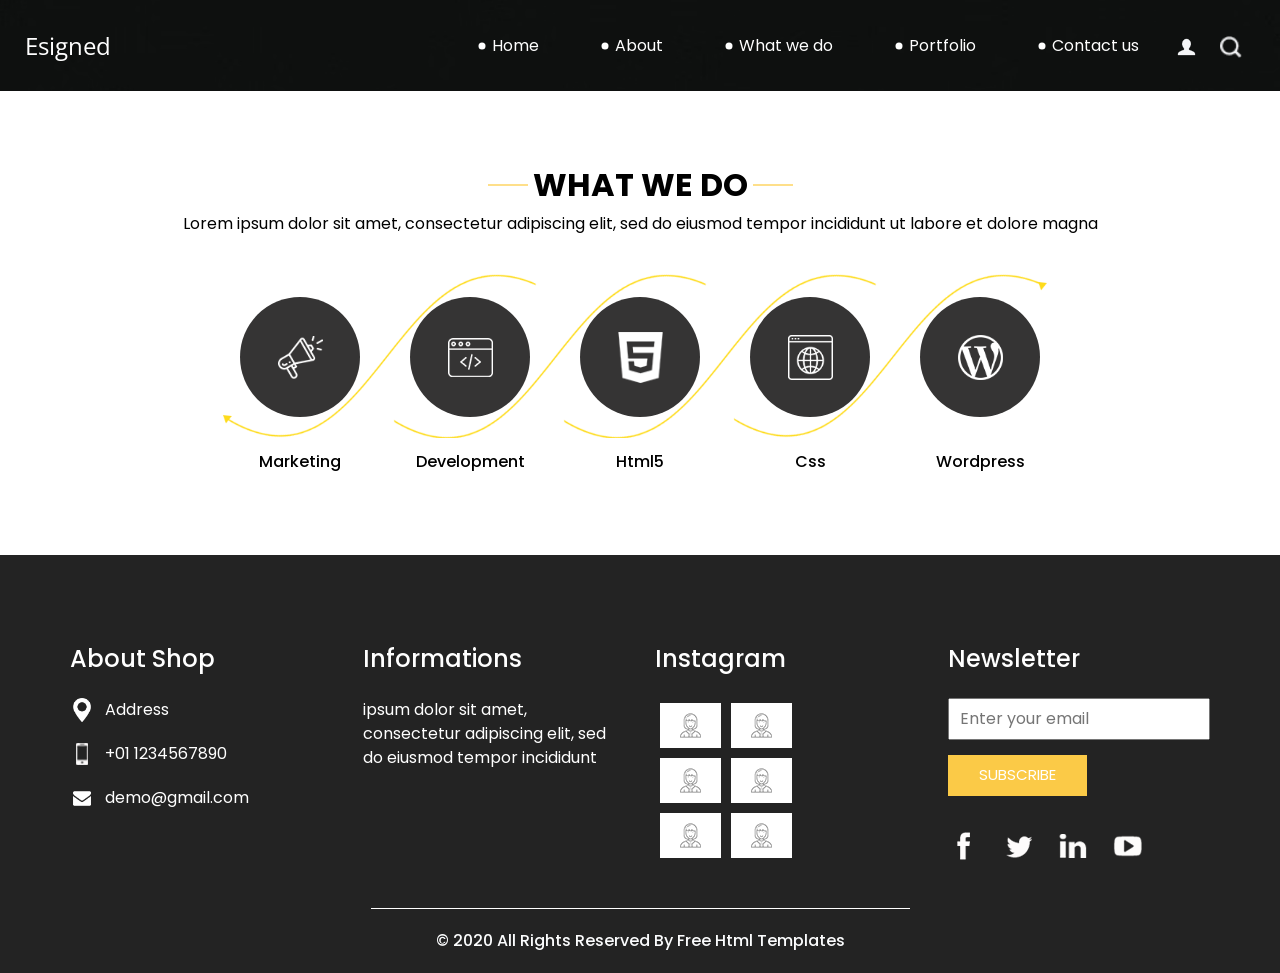
<file: do.html>
<!DOCTYPE html>
<html>

<head>
  <!-- Basic -->
  <meta charset="utf-8" />
  <meta http-equiv="X-UA-Compatible" content="IE=edge" />
  <!-- Mobile Metas -->
  <meta name="viewport" content="width=device-width, initial-scale=1, shrink-to-fit=no" />
  <!-- Site Metas -->
  <meta name="keywords" content="" />
  <meta name="description" content="" />
  <meta name="author" content="" />

  <title>Esigned</title>

  <!-- slider stylesheet -->
  <!-- slider stylesheet -->
  <link rel="stylesheet" type="text/css" href="https://cdnjs.cloudflare.com/ajax/libs/OwlCarousel2/2.3.4/assets/owl.carousel.min.css" />

  <!-- bootstrap core css -->
  <link rel="stylesheet" type="text/css" href="css/bootstrap.css" />

  <!-- fonts style -->
  <link href="https://fonts.googleapis.com/css?family=Open+Sans:400,700|Poppins:400,700&display=swap" rel="stylesheet">
  <!-- Custom styles for this template -->
  <link href="css/style.css" rel="stylesheet" />
  <!-- responsive style -->
  <link href="css/responsive.css" rel="stylesheet" />
</head>

<body class="sub_page">
  <div class="hero_area">
    <!-- header section strats -->
    <header class="header_section">
      <div class="container-fluid">
        <nav class="navbar navbar-expand-lg custom_nav-container pt-3">
          <a class="navbar-brand" href="index.html">
            <span>
              Esigned
            </span>
          </a>
          <button class="navbar-toggler" type="button" data-toggle="collapse" data-target="#navbarSupportedContent" aria-controls="navbarSupportedContent" aria-expanded="false" aria-label="Toggle navigation">
            <span class="navbar-toggler-icon"></span>
          </button>

          <div class="collapse navbar-collapse" id="navbarSupportedContent">
            <div class="d-flex ml-auto flex-column flex-lg-row align-items-center">
              <ul class="navbar-nav  ">
                <li class="nav-item active">
                  <a class="nav-link" href="index.html">Home <span class="sr-only">(current)</span></a>
                </li>
                <li class="nav-item">
                  <a class="nav-link" href="about.html"> About </a>
                </li>
                <li class="nav-item">
                  <a class="nav-link" href="do.html"> What we do </a>
                </li>
                <li class="nav-item">
                  <a class="nav-link" href="portfolio.html"> Portfolio </a>
                </li>
                <li class="nav-item">
                  <a class="nav-link" href="contact.html">Contact us</a>
                </li>
              </ul>
              <div class="user_option">
                <a href="">
                  <img src="images/user.png" alt="">
                </a>
                <form class="form-inline my-2 my-lg-0 ml-0 ml-lg-4 mb-3 mb-lg-0">
                  <button class="btn  my-2 my-sm-0 nav_search-btn" type="submit"></button>
                </form>
              </div>
            </div>
          </div>
        </nav>
      </div>
    </header>
    <!-- end header section -->
  </div>

  <!-- do section -->

  <section class="do_section layout_padding">
    <div class="container">
      <div class="heading_container">
        <h2>
          What we do
        </h2>
        <p>
          Lorem ipsum dolor sit amet, consectetur adipiscing elit, sed do eiusmod tempor incididunt ut labore et dolore
          magna
        </p>
      </div>
      <div class="do_container">
        <div class="box arrow-start arrow_bg">
          <div class="img-box">
            <img src="images/d-1.png" alt="">
          </div>
          <div class="detail-box">
            <h6>
              Marketing
            </h6>
          </div>
        </div>
        <div class="box arrow-middle arrow_bg">
          <div class="img-box">
            <img src="images/d-2.png" alt="">
          </div>
          <div class="detail-box">
            <h6>
              Development
            </h6>
          </div>
        </div>
        <div class="box arrow-middle arrow_bg">
          <div class="img-box">
            <img src="images/d-3.png" alt="">
          </div>
          <div class="detail-box">
            <h6>
              Html5
            </h6>
          </div>
        </div>
        <div class="box arrow-end arrow_bg">
          <div class="img-box">
            <img src="images/d-4.png" alt="">
          </div>
          <div class="detail-box">
            <h6>
              Css
            </h6>
          </div>
        </div>
        <div class="box ">
          <div class="img-box">
            <img src="images/d-5.png" alt="">
          </div>
          <div class="detail-box">
            <h6>
              Wordpress
            </h6>
          </div>
        </div>
      </div>
    </div>
  </section>

  <!-- end do section -->

  <!-- info section -->
  <section class="info_section ">
    <div class="container">
      <div class="row">
        <div class="col-md-3">
          <div class="info_contact">
            <h5>
              About Shop
            </h5>
            <div>
              <div class="img-box">
                <img src="images/location-white.png" width="18px" alt="">
              </div>
              <p>
                Address
              </p>
            </div>
            <div>
              <div class="img-box">
                <img src="images/telephone-white.png" width="12px" alt="">
              </div>
              <p>
                +01 1234567890
              </p>
            </div>
            <div>
              <div class="img-box">
                <img src="images/envelope-white.png" width="18px" alt="">
              </div>
              <p>
                demo@gmail.com
              </p>
            </div>
          </div>
        </div>
        <div class="col-md-3">
          <div class="info_info">
            <h5>
              Informations
            </h5>
            <p>
              ipsum dolor sit amet, consectetur adipiscing elit, sed do eiusmod tempor incididunt
            </p>
          </div>
        </div>

        <div class="col-md-3">
          <div class="info_insta">
            <h5>
              Instagram
            </h5>
            <div class="insta_container">
              <div>
                <a href="">
                  <div class="insta-box b-1">
                    <img src="images/insta.png" alt="">
                  </div>
                </a>
                <a href="">
                  <div class="insta-box b-2">
                    <img src="images/insta.png" alt="">
                  </div>
                </a>
              </div>

              <div>
                <a href="">
                  <div class="insta-box b-3">
                    <img src="images/insta.png" alt="">
                  </div>
                </a>
                <a href="">
                  <div class="insta-box b-4">
                    <img src="images/insta.png" alt="">
                  </div>
                </a>
              </div>
              <div>
                <a href="">
                  <div class="insta-box b-3">
                    <img src="images/insta.png" alt="">
                  </div>
                </a>
                <a href="">
                  <div class="insta-box b-4">
                    <img src="images/insta.png" alt="">
                  </div>
                </a>
              </div>
            </div>
          </div>
        </div>
        <div class="col-md-3">
          <div class="info_form ">
            <h5>
              Newsletter
            </h5>
            <form action="">
              <input type="email" placeholder="Enter your email">
              <button>
                Subscribe
              </button>
            </form>
            <div class="social_box">
              <a href="">
                <img src="images/fb.png" alt="">
              </a>
              <a href="">
                <img src="images/twitter.png" alt="">
              </a>
              <a href="">
                <img src="images/linkedin.png" alt="">
              </a>
              <a href="">
                <img src="images/youtube.png" alt="">
              </a>
            </div>
          </div>
        </div>
      </div>
    </div>
  </section>

  <!-- end info_section -->


  <!-- footer section -->
  <section class="container-fluid footer_section">
    <p>
      &copy; 2020 All Rights Reserved By
      <a href="https://html.design/">Free Html Templates</a>
    </p>
  </section>
  <!-- footer section -->

  <script type="text/javascript" src="js/jquery-3.4.1.min.js"></script>
  <script type="text/javascript" src="js/bootstrap.js"></script>
  <script type="text/javascript" src="https://cdnjs.cloudflare.com/ajax/libs/OwlCarousel2/2.3.4/owl.carousel.min.js">
  </script>
  <!-- owl carousel script 
    -->
  <script type="text/javascript">
    $(".owl-carousel").owlCarousel({
      loop: true,
      margin: 0,
      navText: [],
      center: true,
      autoplay: true,
      autoplayHoverPause: true,
      responsive: {
        0: {
          items: 1
        },
        1000: {
          items: 3
        }
      }
    });
  </script>
  <!-- end owl carousel script -->

</body>

</html>
</file>
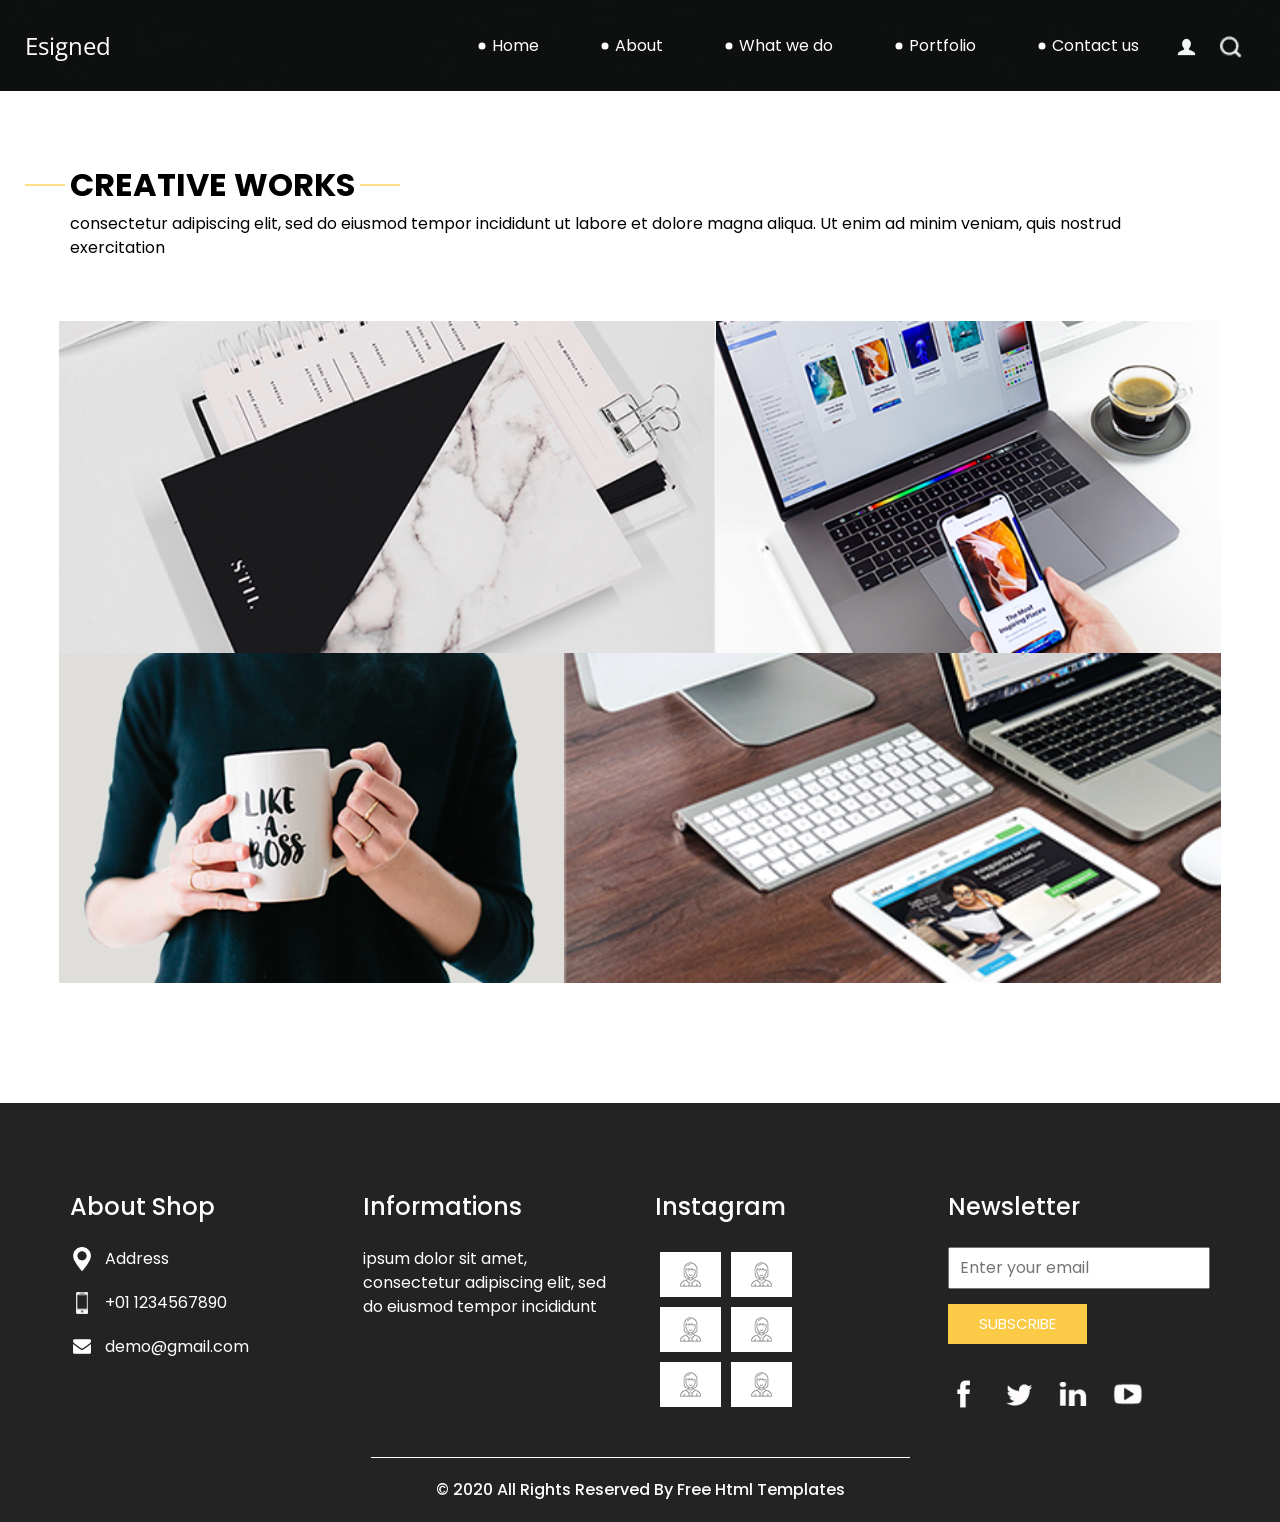
<file: portfolio.html>
<!DOCTYPE html>
<html>

<head>
  <!-- Basic -->
  <meta charset="utf-8" />
  <meta http-equiv="X-UA-Compatible" content="IE=edge" />
  <!-- Mobile Metas -->
  <meta name="viewport" content="width=device-width, initial-scale=1, shrink-to-fit=no" />
  <!-- Site Metas -->
  <meta name="keywords" content="" />
  <meta name="description" content="" />
  <meta name="author" content="" />

  <title>Esigned</title>

  <!-- slider stylesheet -->
  <!-- slider stylesheet -->
  <link rel="stylesheet" type="text/css" href="https://cdnjs.cloudflare.com/ajax/libs/OwlCarousel2/2.3.4/assets/owl.carousel.min.css" />

  <!-- bootstrap core css -->
  <link rel="stylesheet" type="text/css" href="css/bootstrap.css" />

  <!-- fonts style -->
  <link href="https://fonts.googleapis.com/css?family=Open+Sans:400,700|Poppins:400,700&display=swap" rel="stylesheet">
  <!-- Custom styles for this template -->
  <link href="css/style.css" rel="stylesheet" />
  <!-- responsive style -->
  <link href="css/responsive.css" rel="stylesheet" />
</head>

<body class="sub_page">
  <div class="hero_area">
    <!-- header section strats -->
    <header class="header_section">
      <div class="container-fluid">
        <nav class="navbar navbar-expand-lg custom_nav-container pt-3">
          <a class="navbar-brand" href="index.html">
            <span>
              Esigned
            </span>
          </a>
          <button class="navbar-toggler" type="button" data-toggle="collapse" data-target="#navbarSupportedContent" aria-controls="navbarSupportedContent" aria-expanded="false" aria-label="Toggle navigation">
            <span class="navbar-toggler-icon"></span>
          </button>

          <div class="collapse navbar-collapse" id="navbarSupportedContent">
            <div class="d-flex ml-auto flex-column flex-lg-row align-items-center">
              <ul class="navbar-nav  ">
                <li class="nav-item active">
                  <a class="nav-link" href="index.html">Home <span class="sr-only">(current)</span></a>
                </li>
                <li class="nav-item">
                  <a class="nav-link" href="about.html"> About </a>
                </li>
                <li class="nav-item">
                  <a class="nav-link" href="do.html"> What we do </a>
                </li>
                <li class="nav-item">
                  <a class="nav-link" href="portfolio.html"> Portfolio </a>
                </li>
                <li class="nav-item">
                  <a class="nav-link" href="contact.html">Contact us</a>
                </li>
              </ul>
              <div class="user_option">
                <a href="">
                  <img src="images/user.png" alt="">
                </a>
                <form class="form-inline my-2 my-lg-0 ml-0 ml-lg-4 mb-3 mb-lg-0">
                  <button class="btn  my-2 my-sm-0 nav_search-btn" type="submit"></button>
                </form>
              </div>
            </div>
          </div>
        </nav>
      </div>
    </header>
    <!-- end header section -->
  </div>


  <!-- work section -->
  <section class="work_section layout_padding">
    <div class="container">
      <div class="heading_container">
        <h2>
          CREATIVE WORKS
        </h2>
        <p>
          consectetur adipiscing elit, sed do eiusmod tempor incididunt ut labore et dolore magna aliqua. Ut enim ad
          minim veniam, quis nostrud exercitation
        </p>
      </div>
      <div class="work_container layout_padding2">
        <div class="box b-1">
          <img src="images/w-1.png" alt="">
        </div>
        <div class="box b-2">
          <img src="images/w-2.png" alt="">

        </div>
        <div class="box b-3">
          <img src="images/w-3.png" alt="">

        </div>
        <div class="box b-4">
          <img src="images/w-4.png" alt="">

        </div>
      </div>
    </div>
  </section>

  <!-- end work section -->

  <!-- info section -->
  <section class="info_section ">
    <div class="container">
      <div class="row">
        <div class="col-md-3">
          <div class="info_contact">
            <h5>
              About Shop
            </h5>
            <div>
              <div class="img-box">
                <img src="images/location-white.png" width="18px" alt="">
              </div>
              <p>
                Address
              </p>
            </div>
            <div>
              <div class="img-box">
                <img src="images/telephone-white.png" width="12px" alt="">
              </div>
              <p>
                +01 1234567890
              </p>
            </div>
            <div>
              <div class="img-box">
                <img src="images/envelope-white.png" width="18px" alt="">
              </div>
              <p>
                demo@gmail.com
              </p>
            </div>
          </div>
        </div>
        <div class="col-md-3">
          <div class="info_info">
            <h5>
              Informations
            </h5>
            <p>
              ipsum dolor sit amet, consectetur adipiscing elit, sed do eiusmod tempor incididunt
            </p>
          </div>
        </div>

        <div class="col-md-3">
          <div class="info_insta">
            <h5>
              Instagram
            </h5>
            <div class="insta_container">
              <div>
                <a href="">
                  <div class="insta-box b-1">
                    <img src="images/insta.png" alt="">
                  </div>
                </a>
                <a href="">
                  <div class="insta-box b-2">
                    <img src="images/insta.png" alt="">
                  </div>
                </a>
              </div>

              <div>
                <a href="">
                  <div class="insta-box b-3">
                    <img src="images/insta.png" alt="">
                  </div>
                </a>
                <a href="">
                  <div class="insta-box b-4">
                    <img src="images/insta.png" alt="">
                  </div>
                </a>
              </div>
              <div>
                <a href="">
                  <div class="insta-box b-3">
                    <img src="images/insta.png" alt="">
                  </div>
                </a>
                <a href="">
                  <div class="insta-box b-4">
                    <img src="images/insta.png" alt="">
                  </div>
                </a>
              </div>
            </div>
          </div>
        </div>
        <div class="col-md-3">
          <div class="info_form ">
            <h5>
              Newsletter
            </h5>
            <form action="">
              <input type="email" placeholder="Enter your email">
              <button>
                Subscribe
              </button>
            </form>
            <div class="social_box">
              <a href="">
                <img src="images/fb.png" alt="">
              </a>
              <a href="">
                <img src="images/twitter.png" alt="">
              </a>
              <a href="">
                <img src="images/linkedin.png" alt="">
              </a>
              <a href="">
                <img src="images/youtube.png" alt="">
              </a>
            </div>
          </div>
        </div>
      </div>
    </div>
  </section>

  <!-- end info_section -->


  <!-- footer section -->
  <section class="container-fluid footer_section">
    <p>
      &copy; 2020 All Rights Reserved By
      <a href="https://html.design/">Free Html Templates</a>
    </p>
  </section>
  <!-- footer section -->

  <script type="text/javascript" src="js/jquery-3.4.1.min.js"></script>
  <script type="text/javascript" src="js/bootstrap.js"></script>
  <script type="text/javascript" src="https://cdnjs.cloudflare.com/ajax/libs/OwlCarousel2/2.3.4/owl.carousel.min.js">
  </script>
  <!-- owl carousel script 
    -->
  <script type="text/javascript">
    $(".owl-carousel").owlCarousel({
      loop: true,
      margin: 0,
      navText: [],
      center: true,
      autoplay: true,
      autoplayHoverPause: true,
      responsive: {
        0: {
          items: 1
        },
        1000: {
          items: 3
        }
      }
    });
  </script>
  <!-- end owl carousel script -->

</body>

</html>
</file>
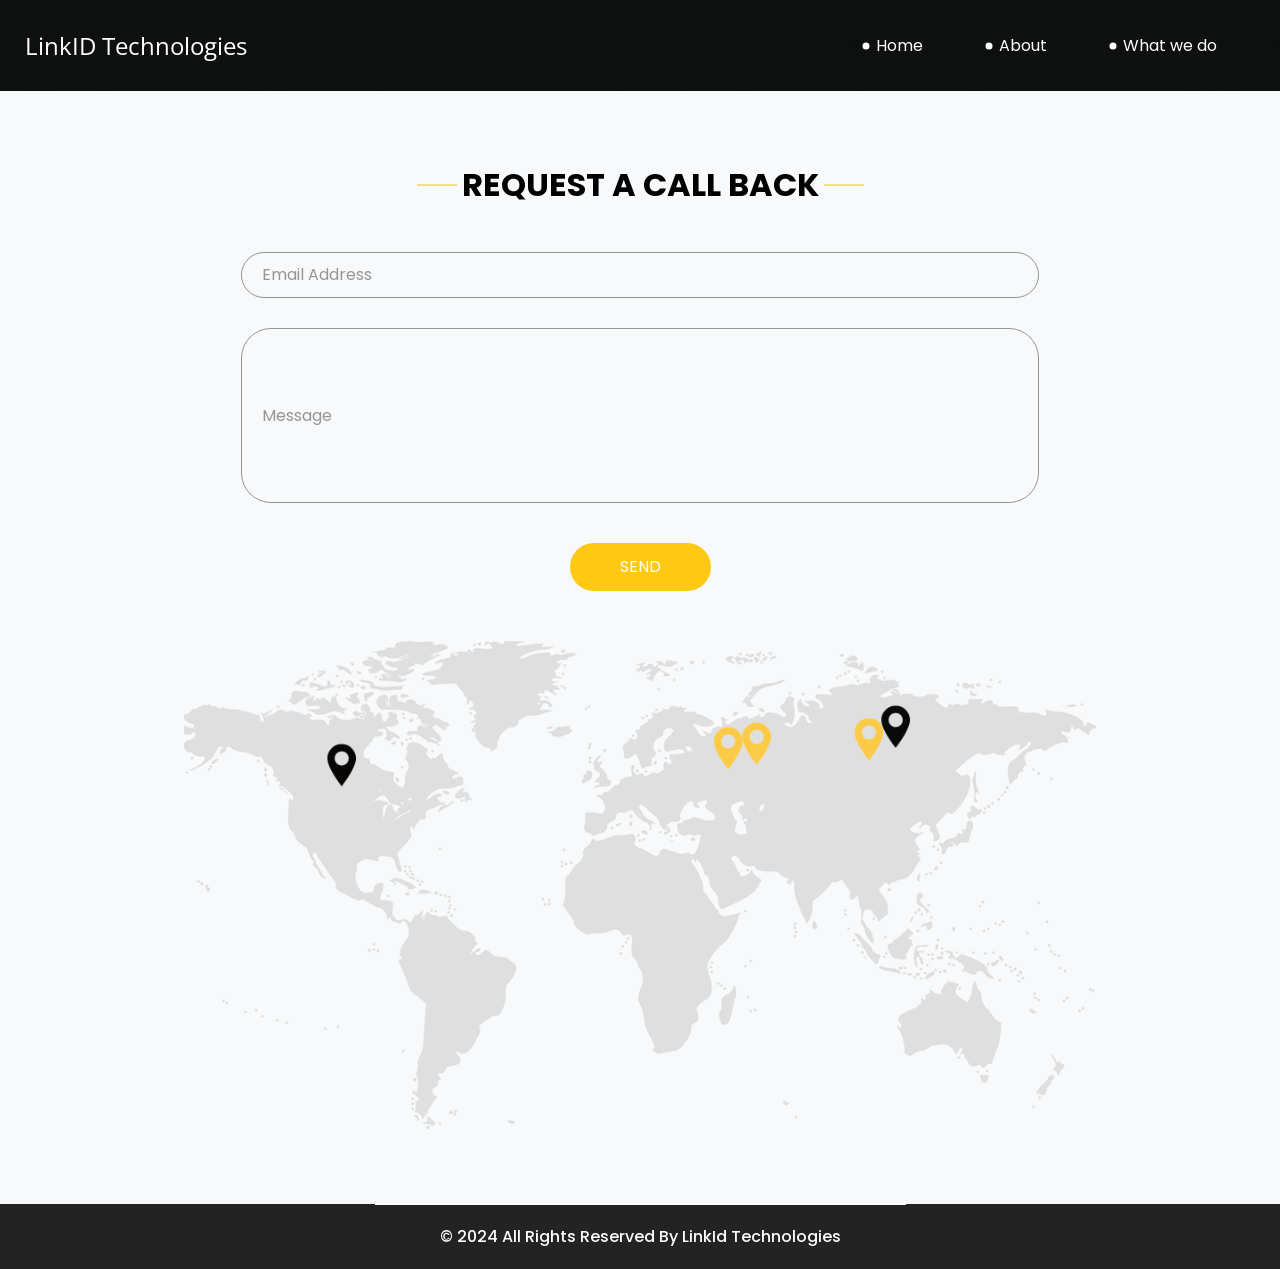
<file: frontend/contact.html>
<!DOCTYPE html>
<html>

<head>
  <!-- Basic -->
  <meta charset="utf-8" />
  <meta http-equiv="X-UA-Compatible" content="IE=edge" />
  <!-- Mobile Metas -->
  <meta name="viewport" content="width=device-width, initial-scale=1, shrink-to-fit=no" />
  <!-- Site Metas -->
  <meta name="keywords" content="" />
  <meta name="description" content="" />
  <meta name="author" content="" />

  <title>LinkID Technologies</title>

  <!-- slider stylesheet -->
  <!-- slider stylesheet -->
  <link rel="stylesheet" type="text/css" href="https://cdnjs.cloudflare.com/ajax/libs/OwlCarousel2/2.3.4/assets/owl.carousel.min.css" />

  <!-- bootstrap core css -->
  <link rel="stylesheet" type="text/css" href="css/bootstrap.css" />

  <!-- fonts style -->
  <link href="https://fonts.googleapis.com/css?family=Open+Sans:400,700|Poppins:400,700&display=swap" rel="stylesheet">
  <!-- Custom styles for this template -->
  <link href="css/style.css" rel="stylesheet" />
  <!-- responsive style -->
  <link href="css/responsive.css" rel="stylesheet" />
</head>

<body>
  <div class="hero_area">
    <!-- header section strats -->
    <header class="header_section">
      <div class="container-fluid">
        <nav class="navbar navbar-expand-lg custom_nav-container pt-3">
          <a class="navbar-brand" href="index.html">
            <span>
              LinkID Technologies
            </span>
          </a>
          <button class="navbar-toggler" type="button" data-toggle="collapse" data-target="#navbarSupportedContent" aria-controls="navbarSupportedContent" aria-expanded="false" aria-label="Toggle navigation">
            <span class="navbar-toggler-icon"></span>
          </button>

          <div class="collapse navbar-collapse" id="navbarSupportedContent">
            <div class="d-flex ml-auto flex-column flex-lg-row align-items-center">
              <ul class="navbar-nav  ">
                <li class="nav-item active">
                  <a class="nav-link" href="index.html">Home <span class="sr-only">(current)</span></a>
                </li>
                <li class="nav-item">
                  <a class="nav-link" href="#who_section_id"> About </a>
                </li>
                <li class="nav-item">
                  <a class="nav-link" href="#do_section_id"> What we do </a>
                </li>
                <!-- <li class="nav-item">
                  <a class="nav-link" href="portfolio.html"> Portfolio </a>
                </li> -->
                <!-- <li class="nav-item">
                  <a class="nav-link" href="contact.html">Contact us</a>
                </li> -->
              </ul>
              <!-- <div class="user_option">
                <a href="">
                  <img src="images/user.png" alt="">
                </a>
                <form class="form-inline my-2 my-lg-0 ml-0 ml-lg-4 mb-3 mb-lg-0">
                  <button class="btn  my-2 my-sm-0 nav_search-btn" type="submit"></button>
                </form>
              </div> -->
            </div>
          </div>
        </nav>
      </div>
    </header>
    

  <!-- contact section -->

  <section class="contact_section layout_padding" style="background-color: #f8f9fa;">
    <div class="container">

      <div class="heading_container">
        <h2>
          Request A Call Back
        </h2>
      </div>
      <div class="">
        <div class="">
          <div class="row">
            <div class="col-md-9 mx-auto">
              <div class="contact-form">
                <form id="contact-form">

                  <div>
                    <input
                      type="email"
                      name="email"
                      id="email"
                      placeholder="Email Address"
                      required
                    >
                  </div>

                  <div>
                    <input
                      type="text"
                      name="message"
                      id="message"
                      placeholder="Message"
                      class="input_message"
                      required
                    >
                  </div>

                  <div class="d-flex justify-content-center">
                    <button type="submit" class="btn_on-hover">
                      Send
                    </button>
                  </div>

                </form>
              </div>
            </div>
          </div>
        </div>
      </div>
      <div class="map_img-box">
        <img src="images/map-img.png" alt="">
      </div>
    </div>
  </section>

  <!-- footer section -->
  <section class="container-fluid footer_section">
    <p>
      &copy; 2024 All Rights Reserved By LinkId Technologies
    </p>
  </section>
  <!-- footer section -->

  <script type="text/javascript" src="js/jquery-3.4.1.min.js"></script>
  <script type="text/javascript" src="js/bootstrap.js"></script>
  <script type="text/javascript" src="https://cdnjs.cloudflare.com/ajax/libs/OwlCarousel2/2.3.4/owl.carousel.min.js">
  </script>
  <!-- owl carousel script 
    -->
  <script>

    document
      .getElementById("contact-form")
      .addEventListener("submit", async function(e) {

        e.preventDefault();

        const email = document.getElementById("email").value;

        const message = document.getElementById("message").value;

        try {

          const response = await fetch(
            "/send-email",
            {
              method: "POST",

              headers: {
                "Content-Type": "application/json"
              },

              body: JSON.stringify({
                email: email,
                message: message
              })
            }
          );

          if (response.ok) {

            alert("Email sent successfully!");

            document.getElementById("contact-form").reset();

          } else {

            alert("Failed to send email.");
          }

        } catch (error) {

          console.error(error);

          alert("Error connecting to API.");
        }

    });

  </script>
  <script type="text/javascript">
    $(".owl-carousel").owlCarousel({
      loop: true,
      margin: 0,
      navText: [],
      center: true,
      autoplay: true,
      autoplayHoverPause: true,
      responsive: {
        0: {
          items: 1
        },
        1000: {
          items: 3
        }
      }
    });
  </script>
  <!-- end owl carousel script -->

</body>

</html>
</file>
<file: css/style.css>
body {
  font-family: "Poppins", sans-serif;
  color: #000000;
  background-color: #ffffff;
}

.layout_padding {
  padding: 75px 0;
}

.layout_padding2 {
  padding: 45px 0;
}

.layout_padding2-top {
  padding-top: 45px;
}

.layout_padding2-bottom {
  padding-bottom: 45px;
}

.layout_padding-top {
  padding-top: 75px;
}

.layout_padding-bottom {
  padding-bottom: 75px;
}

.heading_container {
  display: -webkit-box;
  display: -ms-flexbox;
  display: flex;
  -webkit-box-orient: vertical;
  -webkit-box-direction: normal;
      -ms-flex-direction: column;
          flex-direction: column;
  -webkit-box-align: start;
      -ms-flex-align: start;
          align-items: flex-start;
}

.heading_container h2 {
  font-weight: bold;
  text-transform: uppercase;
  position: relative;
}

.heading_container h2::before, .heading_container h2::after {
  content: "";
  position: absolute;
  top: 50%;
  width: 40px;
  height: 1px;
  background-color: #fec016;
}

.heading_container h2::before {
  left: -5px;
  -webkit-transform: translate(-100%, -50%);
          transform: translate(-100%, -50%);
}

.heading_container h2::after {
  right: -5px;
  -webkit-transform: translate(100%, -50%);
          transform: translate(100%, -50%);
}

/*header section*/
.hero_area {
  height: 100vh;
  background-color: #b5caee;
  background-image: url(../images/hero-bg-2.avif);
  background-size: cover;
}

.sub_page .hero_area {
  height: auto;
}

.sub_page .who_section.layout_padding {
  padding-top: 0;
}

.hero_area.sub_pages {
  height: auto;
}

.header_section .container-fluid {
  padding-right: 25px;
  padding-left: 25px;
}

.header_section .nav_container {
  margin: 0 auto;
}

.custom_nav-container.navbar-expand-lg .navbar-nav .nav-link {
  margin: 10px 30px;
  color: #ffffff;
  text-align: center;
  position: relative;
}

.custom_nav-container.navbar-expand-lg .navbar-nav .nav-link::before {
  content: "";
  position: absolute;
  top: 50%;
  left: -2px;
  -webkit-transform: translate(-50%, -50%);
          transform: translate(-50%, -50%);
  width: 7px;
  height: 7px;
  border-radius: 100%;
  background-color: #ffffff;
}

a,
a:hover,
a:focus {
  text-decoration: none;
}

a:hover,
a:focus {
  color: initial;
}

.btn,
.btn:focus {
  outline: none !important;
  -webkit-box-shadow: none;
          box-shadow: none;
}

.user_option {
  display: -webkit-box;
  display: -ms-flexbox;
  display: flex;
  -webkit-box-align: center;
      -ms-flex-align: center;
          align-items: center;
}

.custom_nav-container .nav_search-btn {
  background-image: url(../images/search-icon.png);
  background-size: 22px;
  background-repeat: no-repeat;
  background-position-y: 7px;
  width: 35px;
  height: 35px;
  padding: 0;
  border: none;
}

.navbar-brand {
  display: -webkit-box;
  display: -ms-flexbox;
  display: flex;
  -webkit-box-align: center;
      -ms-flex-align: center;
          align-items: center;
  font-family: 'Open Sans', sans-serif;
}

.navbar-brand span {
  font-size: 24px;
  color: #ffffff;
}

.custom_nav-container {
  z-index: 99999;
  padding: 15px 0;
}

.custom_nav-container .navbar-toggler {
  outline: none;
}

.custom_nav-container .navbar-toggler .navbar-toggler-icon {
  background-image: url(../images/menu.png);
  background-size: 55px;
}

/*end header section*/
.slider_section {
  height: 90%;
  display: -webkit-box;
  display: -ms-flexbox;
  display: flex;
  -webkit-box-align: center;
      -ms-flex-align: center;
          align-items: center;
  color: #ffffff;
}

.slider_section .detail-box {
  text-align: center;
  margin-bottom: 110px;
}

.slider_section .detail-box h1 {
  font-size: 4rem;
  text-transform: uppercase;
}

.slider_section .detail-box h2 {
  text-transform: uppercase;
}

.slider_section .detail-box p {
  margin-top: 25px;
}

.slider_section .detail-box a {
  display: inline-block;
  padding: 10px 55px;
  background-color: #ffffff;
  border: 1px solid #ffffff;
  color: #000000;
  border-radius: 20px 20px 0 20px;
  margin-top: 35px;
}

.slider_section .detail-box a:hover {
  background-color: transparent;
  color: #ffffff;
}

.slider_section #carouselExampleIndicators {
  bottom: 0;
}

.slider_section #carouselExampleIndicators li {
  width: 15px;
  height: 15px;
  background-color: transparent;
  border: 3px solid #ffffff;
  border-radius: 100%;
  opacity: 1;
}

.do_section .heading_container {
  -webkit-box-align: center;
      -ms-flex-align: center;
          align-items: center;
  text-align: center;
}

.do_section .do_container {
  display: -webkit-box;
  display: -ms-flexbox;
  display: flex;
  -ms-flex-wrap: wrap;
      flex-wrap: wrap;
  -webkit-box-pack: center;
      -ms-flex-pack: center;
          justify-content: center;
  padding-top: 10px;
}

.do_section .do_container .box {
  text-align: center;
  position: relative;
  z-index: 5;
  margin: 35px 25px 0 25px;
}

.do_section .do_container .box .img-box {
  width: 120px;
  height: 120px;
  display: -webkit-box;
  display: -ms-flexbox;
  display: flex;
  -webkit-box-pack: center;
      -ms-flex-pack: center;
          justify-content: center;
  -webkit-box-align: center;
      -ms-flex-align: center;
          align-items: center;
  background-color: #353434;
  border-radius: 100%;
}

.do_section .do_container .box .img-box img {
  width: 45px;
}

.do_section .do_container .box .detail-box {
  margin-top: 35px;
}

.do_section .do_container .box:hover .img-box {
  background-color: #fec016;
}

.do_section .do_container .arrow_bg::before {
  content: "";
  position: absolute;
  top: -23px;
  left: -17px;
  width: 262%;
  height: 90%;
  z-index: 3;
  background-size: cover;
}

.do_section .do_container .arrow-start::before {
  background-image: url(../images/arrow-start.png);
}

.do_section .do_container .arrow-middle::before {
  background-image: url(../images/arrow-middle.png);
}

.do_section .do_container .arrow-end::before {
  background-image: url(../images/arrow-end.png);
}

.who_section .row {
  -webkit-box-align: center;
      -ms-flex-align: center;
          align-items: center;
}

.who_section .img-box img {
  width: 100%;
}

.who_section .detail-box {
  margin-left: 65px;
}

.who_section .detail-box p {
  margin-top: 35px;
}

.who_section .detail-box a {
  display: inline-block;
  padding: 8px 30px;
  background-color: #353434;
  border: 1px solid #353434;
  color: #ffffff;
  border-radius: 20px 20px 0 20px;
  margin-top: 35px;
}

.who_section .detail-box a:hover {
  background-color: transparent;
  color: #353434;
}

.work_section .work_container {
  display: -webkit-box;
  display: -ms-flexbox;
  display: flex;
  -ms-flex-wrap: wrap;
      flex-wrap: wrap;
  margin: 0 -1%;
}

.work_section .work_container .box {
  min-width: 300px;
  display: -webkit-box;
  display: -ms-flexbox;
  display: flex;
  -webkit-box-align: stretch;
      -ms-flex-align: stretch;
          align-items: stretch;
}

.work_section .work_container .box img {
  width: 100%;
}

.work_section .work_container .box.b-2, .work_section .work_container .box.b-3 {
  width: 43.5%;
}

.work_section .work_container .box.b-1, .work_section .work_container .box.b-4 {
  width: 56.5%;
}

.client_section {
  padding-bottom: 150px;
}

.client_section .heading_container {
  -webkit-box-align: center;
      -ms-flex-align: center;
          align-items: center;
  margin-bottom: 45px;
}

.client_section .box {
  padding: 20px;
  display: -webkit-box;
  display: -ms-flexbox;
  display: flex;
  -webkit-box-orient: vertical;
  -webkit-box-direction: normal;
      -ms-flex-direction: column;
          flex-direction: column;
  -webkit-box-align: center;
      -ms-flex-align: center;
          align-items: center;
  text-align: center;
  margin: 20px;
}

.client_section .box .img-box {
  width: 60px;
}

.client_section .box .img-box img {
  width: 100%;
}

.client_section .box .detail-box {
  margin-top: 35px;
  display: -webkit-box;
  display: -ms-flexbox;
  display: flex;
  -webkit-box-orient: vertical;
  -webkit-box-direction: normal;
      -ms-flex-direction: column;
          flex-direction: column;
  -webkit-box-align: center;
      -ms-flex-align: center;
          align-items: center;
}

.client_section .box .detail-box h5 {
  text-transform: uppercase;
  font-weight: bold;
  font-size: 18px;
}

.client_section .box .detail-box h5 span {
  text-transform: none;
  font-size: 16px;
  font-weight: normal;
  color: #fec016;
}

.client_section .box .detail-box img {
  width: 15px;
  margin: 35px 0;
}

.client_section .carousel-wrap {
  margin: 0 auto;
  padding: 0;
  position: relative;
}

.client_section .owl-nav > div {
  margin-top: -26px;
  position: absolute;
  top: 50%;
  color: #cdcbcd;
}

.client_section .owl-carousel .owl-nav .owl-prev,
.client_section .owl-carousel .owl-nav .owl-next {
  width: 50px;
  height: 50px;
  background-color: #000000;
  background-size: 16px;
  background-position: center;
  border-radius: 100%;
  background-repeat: no-repeat;
  position: absolute;
  bottom: -75px;
  outline: none;
}

.client_section .owl-carousel .owl-nav .owl-prev:hover,
.client_section .owl-carousel .owl-nav .owl-next:hover {
  background-color: rgba(0, 0, 0, 0.8);
}

.client_section .owl-carousel .owl-nav .owl-prev {
  background-image: url(../images/prev.png);
  left: 50%;
  -webkit-transform: translateX(-102%);
          transform: translateX(-102%);
}

.client_section .owl-carousel .owl-nav .owl-next {
  right: 50%;
  background-image: url(../images/next.png);
  -webkit-transform: translateX(102%);
          transform: translateX(102%);
}

.client_section .owl-carousel .owl-dots.disabled,
.client_section .owl-carousel .owl-nav.disabled {
  display: block;
}

.client_section .owl-item.active.center .box {
  -webkit-box-shadow: 0 0 20px 0 rgba(0, 0, 0, 0.2);
          box-shadow: 0 0 20px 0 rgba(0, 0, 0, 0.2);
}

.target_section {
  background-image: url(../images/target-bg.jpg);
  background-size: cover;
  color: #ffffff;
  text-align: center;
}

.target_section .detail-box {
  margin: 30px 0;
}

.target_section h2 {
  font-weight: bold;
}

.target_section h5 {
  font-size: 18px;
  font-weight: 500;
}

/* contact section */
.contact_section .heading_container {
  -webkit-box-align: center;
      -ms-flex-align: center;
          align-items: center;
}

.contact_section .contact-form {
  padding: 25px;
  border-radius: 20px;
}

.contact_section .contact-form input {
  border: none;
  outline: none;
  background-color: transparent;
  width: 100%;
  margin: 15px 0;
  padding: 10px 20px;
  border: 1px solid rgba(0, 0, 0, 0.4);
  border-radius: 30px;
}

.contact_section .contact-form input.input_message {
  height: 175px;
}

.contact_section .contact-form input::-webkit-input-placeholder {
  color: rgba(0, 0, 0, 0.4);
}

.contact_section .contact-form input:-ms-input-placeholder {
  color: rgba(0, 0, 0, 0.4);
}

.contact_section .contact-form input::-ms-input-placeholder {
  color: rgba(0, 0, 0, 0.4);
}

.contact_section .contact-form input::placeholder {
  color: rgba(0, 0, 0, 0.4);
}

.contact_section .contact-form button {
  border: none;
  outline: none;
  padding: 12px 50px;
  text-transform: uppercase;
  margin-top: 25px;
  background-color: #fec913;
  color: #fff;
  border-radius: 30px;
}

.contact_section .map_img-box {
  width: 80%;
  margin: 25px auto 0 auto;
}

.contact_section .map_img-box img {
  width: 100%;
}

/* end contact section */
.info_section {
  background-color: #232323;
  color: #ffffff;
  padding: 90px 0 45px 0;
}

.info_section h5 {
  margin-bottom: 25px;
  font-size: 24px;
}

.info_section .info_insta .insta_container > div {
  display: -webkit-box;
  display: -ms-flexbox;
  display: flex;
}

.info_section .info_insta .insta_container img {
  width: 100%;
}

.info_section .info_insta .insta_container .insta-box {
  margin: 5px;
  display: -webkit-box;
  display: -ms-flexbox;
  display: flex;
  -webkit-box-align: stretch;
      -ms-flex-align: stretch;
          align-items: stretch;
  background-color: #ffffff;
  padding: 10px 20px;
}

.info_section .info_contact .img-box {
  width: 35px;
  display: -webkit-box;
  display: -ms-flexbox;
  display: flex;
  -webkit-box-pack: center;
      -ms-flex-pack: center;
          justify-content: center;
}

.info_section .info_contact p {
  margin: 0;
}

.info_section .info_contact > div {
  display: -webkit-box;
  display: -ms-flexbox;
  display: flex;
  -webkit-box-align: center;
      -ms-flex-align: center;
          align-items: center;
  margin: 20px 0;
}

.info_section .info_contact > div img {
  height: auto;
  margin-right: 12px;
}

.info_section .info_form form input {
  outline: none;
  width: 100%;
  padding: 7px 10px;
}

.info_section .info_form form button {
  display: inline-block;
  padding: 8px 30px;
  background-color: #fbca47;
  border: 1px solid #fbca47;
  color: #ffffff;
  margin-top: 15px;
  text-transform: uppercase;
  font-size: 15px;
}

.info_section .info_form form button:hover {
  background-color: transparent;
  color: #fbca47;
}

.info_section .info_form .social_box {
  margin-top: 35px;
  width: 100%;
  display: -webkit-box;
  display: -ms-flexbox;
  display: flex;
}

.info_section .info_form .social_box a {
  margin-right: 25px;
}

/* footer section*/
.footer_section {
  background-color: #232323;
  font-weight: 500;
  display: -webkit-box;
  display: -ms-flexbox;
  display: flex;
  -webkit-box-pack: center;
      -ms-flex-pack: center;
          justify-content: center;
}

.footer_section p {
  padding: 20px 65px;
  color: #fbfcfd;
  margin: 0 auto;
  text-align: center;
  border-top: 1px solid #ffffff;
}

.footer_section a {
  color: #fbfcfd;
}

/* end footer section*/
/*# sourceMappingURL=style.css.map */
</file>
<file: css/responsive.css>
@media (max-width: 1120px) {
    .hero_area {
        height: auto;
    }

    .slider_section {
        padding: 50px 0;
    }

}

@media (max-width: 992px) {
    .user_option {
        flex-direction: column;
    }

    .custom_nav-container .nav_search-btn {
        background-position: center;
        margin-top: 10px;
    }

    .user_option a {
        margin-bottom: 10px;
    }

    .custom_nav-container.navbar-expand-lg .navbar-nav .nav-link {
        padding: 0 5px;
    }
}

@media (max-width: 768px) {

    .info_section .col-md-3 {
        text-align: center;
    }

    .info_section .col-md-3:not(:nth-last-child(1)) {
        margin-bottom: 35px;
    }

    .who_section .detail-box {
        margin-left: 15px;
        margin-top: 35px;
    }

    .work_section .work_container .box.b-1,
    .work_section .work_container .box.b-2,
    .work_section .work_container .box.b-3,
    .work_section .work_container .box.b-4 {
        width: 100%;
    }

    .info_section .col-md-3>div {
        display: flex;
        flex-direction: column;
        align-items: center;
    }

    .info_section .info_form .social_box {
        justify-content: center;
    }

    .info_section .info_form .social_box a {
        margin: 0 10px;
    }

    .footer_section p {
        padding: 20px 30px;
    }
}

@media (max-width: 576px) {
    .slider_section .detail-box h1 {
        font-size: 3.5rem;
    }

    .do_section .do_container .arrow_bg::before {
        display: none;
    }
}

@media (max-width: 480px) {}

@media (max-width: 420px) {
    .slider_section .detail-box h2 {
        font-size: 1.5rem;
    }

    .slider_section .detail-box h1 {
        font-size: 3rem;
    }
}

@media (max-width: 360px) {}

@media (min-width: 1200px) {
    .container {
        max-width: 1170px;
    }
}
</file>
<file: frontend/css/style.css>
body {
  font-family: "Poppins", sans-serif;
  color: #000000;
  background-color: #ffffff;
}

.layout_padding {
  padding: 75px 0;
}

.layout_padding2 {
  padding: 45px 0;
}

.layout_padding2-top {
  padding-top: 45px;
}

.layout_padding2-bottom {
  padding-bottom: 45px;
}

.layout_padding-top {
  padding-top: 75px;
}

.layout_padding-bottom {
  padding-bottom: 75px;
}

.heading_container {
  display: -webkit-box;
  display: -ms-flexbox;
  display: flex;
  -webkit-box-orient: vertical;
  -webkit-box-direction: normal;
      -ms-flex-direction: column;
          flex-direction: column;
  -webkit-box-align: start;
      -ms-flex-align: start;
          align-items: flex-start;
}

.heading_container h2 {
  font-weight: bold;
  text-transform: uppercase;
  position: relative;
}

.heading_container h2::before, .heading_container h2::after {
  content: "";
  position: absolute;
  top: 50%;
  width: 40px;
  height: 1px;
  background-color: #fec016;
}

.heading_container h2::before {
  left: -5px;
  -webkit-transform: translate(-100%, -50%);
          transform: translate(-100%, -50%);
}

.heading_container h2::after {
  right: -5px;
  -webkit-transform: translate(100%, -50%);
          transform: translate(100%, -50%);
}

/*header section*/
.hero_area {
  height: 100vh;
  background-color: #b5caee;
  background-image: url(../images/hero-bg-2.avif);
  background-size: cover;
}

.sub_page .hero_area {
  height: auto;
}

.sub_page .who_section.layout_padding {
  padding-top: 0;
}

.hero_area.sub_pages {
  height: auto;
}

.header_section .container-fluid {
  padding-right: 25px;
  padding-left: 25px;
}

.header_section .nav_container {
  margin: 0 auto;
}

.custom_nav-container.navbar-expand-lg .navbar-nav .nav-link {
  margin: 10px 30px;
  color: #ffffff;
  text-align: center;
  position: relative;
}

.custom_nav-container.navbar-expand-lg .navbar-nav .nav-link::before {
  content: "";
  position: absolute;
  top: 50%;
  left: -2px;
  -webkit-transform: translate(-50%, -50%);
          transform: translate(-50%, -50%);
  width: 7px;
  height: 7px;
  border-radius: 100%;
  background-color: #ffffff;
}

a,
a:hover,
a:focus {
  text-decoration: none;
}

a:hover,
a:focus {
  color: initial;
}

.btn,
.btn:focus {
  outline: none !important;
  -webkit-box-shadow: none;
          box-shadow: none;
}

.user_option {
  display: -webkit-box;
  display: -ms-flexbox;
  display: flex;
  -webkit-box-align: center;
      -ms-flex-align: center;
          align-items: center;
}

.custom_nav-container .nav_search-btn {
  background-image: url(../images/search-icon.png);
  background-size: 22px;
  background-repeat: no-repeat;
  background-position-y: 7px;
  width: 35px;
  height: 35px;
  padding: 0;
  border: none;
}

.navbar-brand {
  display: -webkit-box;
  display: -ms-flexbox;
  display: flex;
  -webkit-box-align: center;
      -ms-flex-align: center;
          align-items: center;
  font-family: 'Open Sans', sans-serif;
}

.navbar-brand span {
  font-size: 24px;
  color: #ffffff;
}

.custom_nav-container {
  z-index: 99999;
  padding: 15px 0;
}

.custom_nav-container .navbar-toggler {
  outline: none;
}

.custom_nav-container .navbar-toggler .navbar-toggler-icon {
  background-image: url(../images/menu.png);
  background-size: 55px;
}

/*end header section*/
.slider_section {
  height: 90%;
  display: -webkit-box;
  display: -ms-flexbox;
  display: flex;
  -webkit-box-align: center;
      -ms-flex-align: center;
          align-items: center;
  color: #ffffff;
}

.slider_section .detail-box {
  text-align: center;
  margin-bottom: 110px;
}

.slider_section .detail-box h1 {
  font-size: 4rem;
  text-transform: uppercase;
}

.slider_section .detail-box h2 {
  text-transform: uppercase;
}

.slider_section .detail-box p {
  margin-top: 25px;
}

.slider_section .detail-box a {
  display: inline-block;
  padding: 10px 55px;
  background-color: #ffffff;
  border: 1px solid #ffffff;
  color: #000000;
  border-radius: 20px 20px 0 20px;
  margin-top: 35px;
}

.slider_section .detail-box a:hover {
  background-color: transparent;
  color: #ffffff;
}

.slider_section #carouselExampleIndicators {
  bottom: 0;
}

.slider_section #carouselExampleIndicators li {
  width: 15px;
  height: 15px;
  background-color: transparent;
  border: 3px solid #ffffff;
  border-radius: 100%;
  opacity: 1;
}

.do_section .heading_container {
  -webkit-box-align: center;
      -ms-flex-align: center;
          align-items: center;
  text-align: center;
}

.do_section .do_container {
  display: -webkit-box;
  display: -ms-flexbox;
  display: flex;
  -ms-flex-wrap: wrap;
      flex-wrap: wrap;
  -webkit-box-pack: center;
      -ms-flex-pack: center;
          justify-content: center;
  padding-top: 10px;
}

.do_section .do_container .box {
  text-align: center;
  position: relative;
  z-index: 5;
  margin: 35px 25px 0 25px;
}

.do_section .do_container .box .img-box {
  width: 120px;
  height: 120px;
  display: -webkit-box;
  display: -ms-flexbox;
  display: flex;
  -webkit-box-pack: center;
      -ms-flex-pack: center;
          justify-content: center;
  -webkit-box-align: center;
      -ms-flex-align: center;
          align-items: center;
  background-color: #353434;
  border-radius: 100%;
}

.do_section .do_container .box .img-box img {
  width: 45px;
}

.do_section .do_container .box .detail-box {
  margin-top: 35px;
}

.do_section .do_container .box:hover .img-box {
  background-color: #fec016;
}

.do_section .do_container .arrow_bg::before {
  content: "";
  position: absolute;
  top: -23px;
  left: -17px;
  width: 262%;
  height: 90%;
  z-index: 3;
  background-size: cover;
}

.do_section .do_container .arrow-start::before {
  background-image: url(../images/arrow-start.png);
}

.do_section .do_container .arrow-middle::before {
  background-image: url(../images/arrow-middle.png);
}

.do_section .do_container .arrow-end::before {
  background-image: url(../images/arrow-end.png);
}

.who_section .row {
  -webkit-box-align: center;
      -ms-flex-align: center;
          align-items: center;
}

.who_section .img-box img {
  width: 100%;
}

.who_section .detail-box {
  margin-left: 65px;
}

.who_section .detail-box p {
  margin-top: 35px;
}

.who_section .detail-box a {
  display: inline-block;
  padding: 8px 30px;
  background-color: #353434;
  border: 1px solid #353434;
  color: #ffffff;
  border-radius: 20px 20px 0 20px;
  margin-top: 35px;
}

.who_section .detail-box a:hover {
  background-color: transparent;
  color: #353434;
}

.work_section .work_container {
  display: -webkit-box;
  display: -ms-flexbox;
  display: flex;
  -ms-flex-wrap: wrap;
      flex-wrap: wrap;
  margin: 0 -1%;
}

.work_section .work_container .box {
  min-width: 300px;
  display: -webkit-box;
  display: -ms-flexbox;
  display: flex;
  -webkit-box-align: stretch;
      -ms-flex-align: stretch;
          align-items: stretch;
}

.work_section .work_container .box img {
  width: 100%;
}

.work_section .work_container .box.b-2, .work_section .work_container .box.b-3 {
  width: 43.5%;
}

.work_section .work_container .box.b-1, .work_section .work_container .box.b-4 {
  width: 56.5%;
}

.client_section {
  padding-bottom: 150px;
}

.client_section .heading_container {
  -webkit-box-align: center;
      -ms-flex-align: center;
          align-items: center;
  margin-bottom: 45px;
}

.client_section .box {
  padding: 20px;
  display: -webkit-box;
  display: -ms-flexbox;
  display: flex;
  -webkit-box-orient: vertical;
  -webkit-box-direction: normal;
      -ms-flex-direction: column;
          flex-direction: column;
  -webkit-box-align: center;
      -ms-flex-align: center;
          align-items: center;
  text-align: center;
  margin: 20px;
}

.client_section .box .img-box {
  width: 60px;
}

.client_section .box .img-box img {
  width: 100%;
}

.client_section .box .detail-box {
  margin-top: 35px;
  display: -webkit-box;
  display: -ms-flexbox;
  display: flex;
  -webkit-box-orient: vertical;
  -webkit-box-direction: normal;
      -ms-flex-direction: column;
          flex-direction: column;
  -webkit-box-align: center;
      -ms-flex-align: center;
          align-items: center;
}

.client_section .box .detail-box h5 {
  text-transform: uppercase;
  font-weight: bold;
  font-size: 18px;
}

.client_section .box .detail-box h5 span {
  text-transform: none;
  font-size: 16px;
  font-weight: normal;
  color: #fec016;
}

.client_section .box .detail-box img {
  width: 15px;
  margin: 35px 0;
}

.client_section .carousel-wrap {
  margin: 0 auto;
  padding: 0;
  position: relative;
}

.client_section .owl-nav > div {
  margin-top: -26px;
  position: absolute;
  top: 50%;
  color: #cdcbcd;
}

.client_section .owl-carousel .owl-nav .owl-prev,
.client_section .owl-carousel .owl-nav .owl-next {
  width: 50px;
  height: 50px;
  background-color: #000000;
  background-size: 16px;
  background-position: center;
  border-radius: 100%;
  background-repeat: no-repeat;
  position: absolute;
  bottom: -75px;
  outline: none;
}

.client_section .owl-carousel .owl-nav .owl-prev:hover,
.client_section .owl-carousel .owl-nav .owl-next:hover {
  background-color: rgba(0, 0, 0, 0.8);
}

.client_section .owl-carousel .owl-nav .owl-prev {
  background-image: url(../images/prev.png);
  left: 50%;
  -webkit-transform: translateX(-102%);
          transform: translateX(-102%);
}

.client_section .owl-carousel .owl-nav .owl-next {
  right: 50%;
  background-image: url(../images/next.png);
  -webkit-transform: translateX(102%);
          transform: translateX(102%);
}

.client_section .owl-carousel .owl-dots.disabled,
.client_section .owl-carousel .owl-nav.disabled {
  display: block;
}

.client_section .owl-item.active.center .box {
  -webkit-box-shadow: 0 0 20px 0 rgba(0, 0, 0, 0.2);
          box-shadow: 0 0 20px 0 rgba(0, 0, 0, 0.2);
}

.target_section {
  background-image: url(../images/target-bg.jpg);
  background-size: cover;
  color: #ffffff;
  text-align: center;
}

.target_section .detail-box {
  margin: 30px 0;
}

.target_section h2 {
  font-weight: bold;
}

.target_section h5 {
  font-size: 18px;
  font-weight: 500;
}

/* contact section */
.contact_section .heading_container {
  -webkit-box-align: center;
      -ms-flex-align: center;
          align-items: center;
}

.contact_section .contact-form {
  padding: 25px;
  border-radius: 20px;
}

.contact_section .contact-form input {
  border: none;
  outline: none;
  background-color: transparent;
  width: 100%;
  margin: 15px 0;
  padding: 10px 20px;
  border: 1px solid rgba(0, 0, 0, 0.4);
  border-radius: 30px;
}

.contact_section .contact-form input.input_message {
  height: 175px;
}

.contact_section .contact-form input::-webkit-input-placeholder {
  color: rgba(0, 0, 0, 0.4);
}

.contact_section .contact-form input:-ms-input-placeholder {
  color: rgba(0, 0, 0, 0.4);
}

.contact_section .contact-form input::-ms-input-placeholder {
  color: rgba(0, 0, 0, 0.4);
}

.contact_section .contact-form input::placeholder {
  color: rgba(0, 0, 0, 0.4);
}

.contact_section .contact-form button {
  border: none;
  outline: none;
  padding: 12px 50px;
  text-transform: uppercase;
  margin-top: 25px;
  background-color: #fec913;
  color: #fff;
  border-radius: 30px;
}

.contact_section .map_img-box {
  width: 80%;
  margin: 25px auto 0 auto;
}

.contact_section .map_img-box img {
  width: 100%;
}

/* end contact section */
.info_section {
  background-color: #232323;
  color: #ffffff;
  padding: 90px 0 45px 0;
}

.info_section h5 {
  margin-bottom: 25px;
  font-size: 24px;
}

.info_section .info_insta .insta_container > div {
  display: -webkit-box;
  display: -ms-flexbox;
  display: flex;
}

.info_section .info_insta .insta_container img {
  width: 100%;
}

.info_section .info_insta .insta_container .insta-box {
  margin: 5px;
  display: -webkit-box;
  display: -ms-flexbox;
  display: flex;
  -webkit-box-align: stretch;
      -ms-flex-align: stretch;
          align-items: stretch;
  background-color: #ffffff;
  padding: 10px 20px;
}

.info_section .info_contact .img-box {
  width: 35px;
  display: -webkit-box;
  display: -ms-flexbox;
  display: flex;
  -webkit-box-pack: center;
      -ms-flex-pack: center;
          justify-content: center;
}

.info_section .info_contact p {
  margin: 0;
}

.info_section .info_contact > div {
  display: -webkit-box;
  display: -ms-flexbox;
  display: flex;
  -webkit-box-align: center;
      -ms-flex-align: center;
          align-items: center;
  margin: 20px 0;
}

.info_section .info_contact > div img {
  height: auto;
  margin-right: 12px;
}

.info_section .info_form form input {
  outline: none;
  width: 100%;
  padding: 7px 10px;
}

.info_section .info_form form button {
  display: inline-block;
  padding: 8px 30px;
  background-color: #fbca47;
  border: 1px solid #fbca47;
  color: #ffffff;
  margin-top: 15px;
  text-transform: uppercase;
  font-size: 15px;
}

.info_section .info_form form button:hover {
  background-color: transparent;
  color: #fbca47;
}

.info_section .info_form .social_box {
  margin-top: 35px;
  width: 100%;
  display: -webkit-box;
  display: -ms-flexbox;
  display: flex;
}

.info_section .info_form .social_box a {
  margin-right: 25px;
}

/* footer section*/
.footer_section {
  background-color: #232323;
  font-weight: 500;
  display: -webkit-box;
  display: -ms-flexbox;
  display: flex;
  -webkit-box-pack: center;
      -ms-flex-pack: center;
          justify-content: center;
}

.footer_section p {
  padding: 20px 65px;
  color: #fbfcfd;
  margin: 0 auto;
  text-align: center;
  border-top: 1px solid #ffffff;
}

.footer_section a {
  color: #fbfcfd;
}

/* end footer section*/
/*# sourceMappingURL=style.css.map */
</file>
<file: frontend/css/responsive.css>
@media (max-width: 1120px) {
    .hero_area {
        height: auto;
    }

    .slider_section {
        padding: 50px 0;
    }

}

@media (max-width: 992px) {
    .user_option {
        flex-direction: column;
    }

    .custom_nav-container .nav_search-btn {
        background-position: center;
        margin-top: 10px;
    }

    .user_option a {
        margin-bottom: 10px;
    }

    .custom_nav-container.navbar-expand-lg .navbar-nav .nav-link {
        padding: 0 5px;
    }
}

@media (max-width: 768px) {

    .info_section .col-md-3 {
        text-align: center;
    }

    .info_section .col-md-3:not(:nth-last-child(1)) {
        margin-bottom: 35px;
    }

    .who_section .detail-box {
        margin-left: 15px;
        margin-top: 35px;
    }

    .work_section .work_container .box.b-1,
    .work_section .work_container .box.b-2,
    .work_section .work_container .box.b-3,
    .work_section .work_container .box.b-4 {
        width: 100%;
    }

    .info_section .col-md-3>div {
        display: flex;
        flex-direction: column;
        align-items: center;
    }

    .info_section .info_form .social_box {
        justify-content: center;
    }

    .info_section .info_form .social_box a {
        margin: 0 10px;
    }

    .footer_section p {
        padding: 20px 30px;
    }
}

@media (max-width: 576px) {
    .slider_section .detail-box h1 {
        font-size: 3.5rem;
    }

    .do_section .do_container .arrow_bg::before {
        display: none;
    }
}

@media (max-width: 480px) {}

@media (max-width: 420px) {
    .slider_section .detail-box h2 {
        font-size: 1.5rem;
    }

    .slider_section .detail-box h1 {
        font-size: 3rem;
    }
}

@media (max-width: 360px) {}

@media (min-width: 1200px) {
    .container {
        max-width: 1170px;
    }
}
</file>
